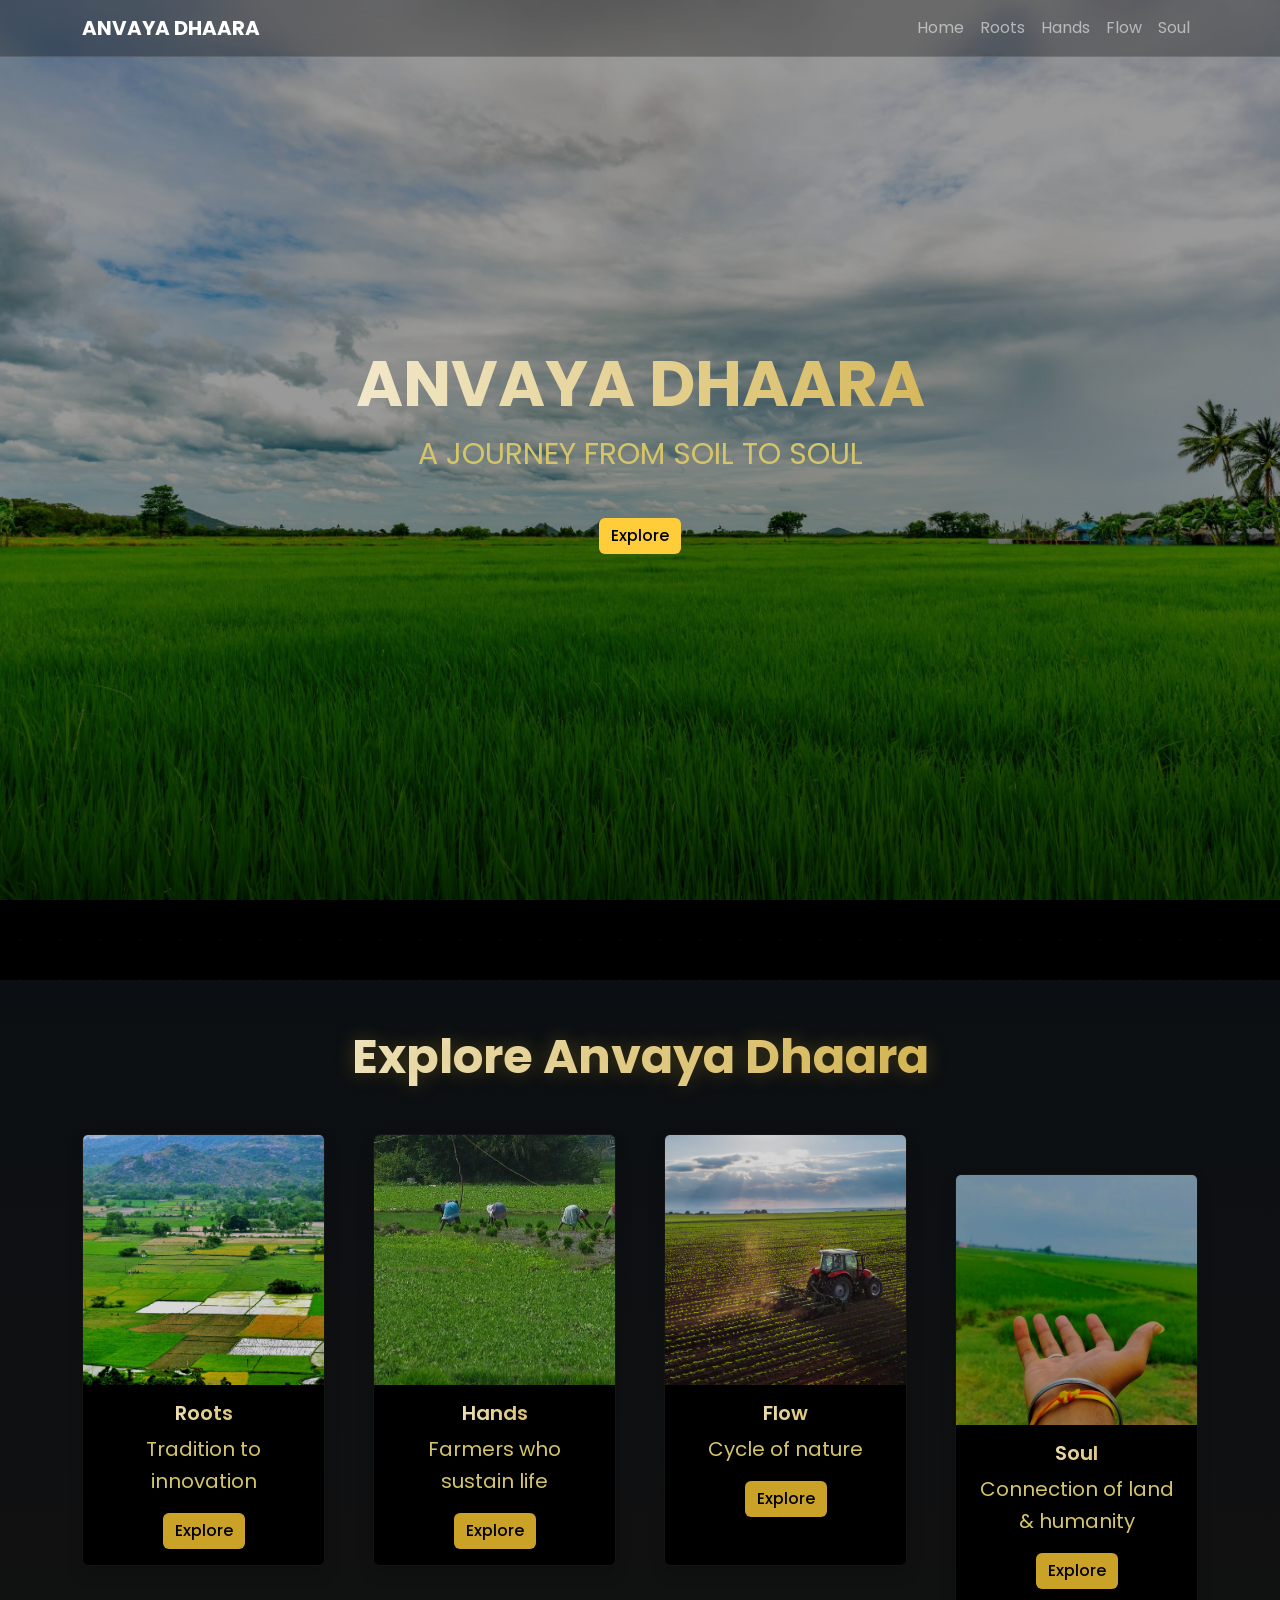
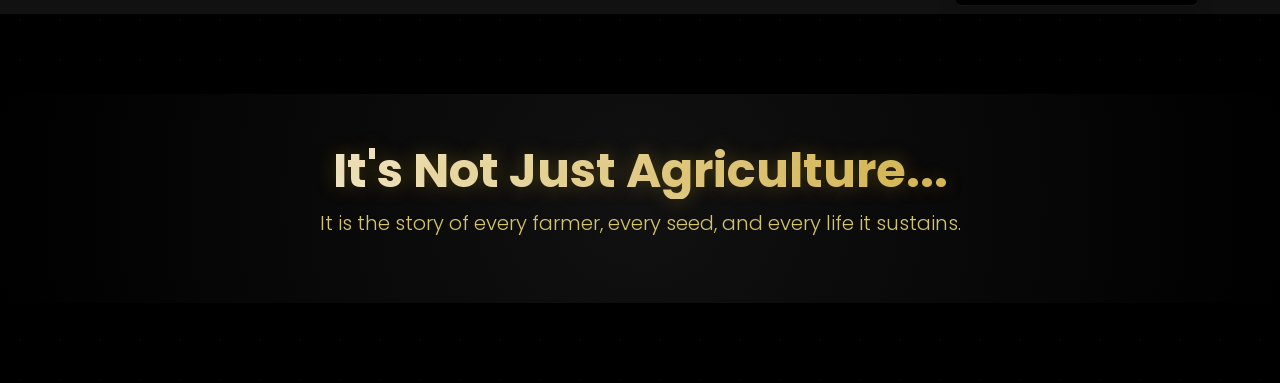
<file: index.html>
<!DOCTYPE html>
<html lang="en">
<head>
  <meta charset="UTF-8">
  <meta name="viewport" content="width=device-width, initial-scale=1.0">
  <title>ANVAYA DHAARA</title>

  <!-- Bootstrap -->
  <link href="https://cdn.jsdelivr.net/npm/bootstrap@5.3.0/dist/css/bootstrap.min.css" rel="stylesheet">

  <!-- Google Font -->
  <link href="https://fonts.googleapis.com/css2?family=Poppins:wght@300;600&display=swap" rel="stylesheet">

  <!-- CSS -->
  <link rel="stylesheet" href="style.css">
</head>

<body>

<!-- Progress Bar -->
<div id="progress-bar"></div>

<!-- NAVBAR -->
<nav class="navbar navbar-expand-lg navbar-dark fixed-top">
  <div class="container">
    <a class="navbar-brand fw-bold" href="#">ANVAYA DHAARA</a>

    <button class="navbar-toggler" data-bs-toggle="collapse" data-bs-target="#navMenu">
      <span class="navbar-toggler-icon"></span>
    </button>

    <div class="collapse navbar-collapse" id="navMenu">
      <ul class="navbar-nav ms-auto">
       <li class="nav-item"><a class="nav-link" href="index.html">Home</a></li>
       <li class="nav-item"><a class="nav-link" href="roots.html">Roots</a></li>
       <li class="nav-item"><a class="nav-link" href="hands.html">Hands</a></li>
       <li class="nav-item"><a class="nav-link" href="flow.html">Flow</a></li>
       <li class="nav-item"><a class="nav-link" href="soul.html">Soul</a></li>
      </ul>
    </div>
  </div>
</nav>

<!-- HERO -->
<section id="hero" class="hero d-flex align-items-center text-center">
  <div class="container">
    <h1 class="scroll-reveal display-3 fw-bold main-title">
      ANVAYA DHAARA
    </h1>

    <p class="scroll-reveal hero-subtitle">
      A JOURNEY FROM SOIL TO SOUL
    </p>

    <a href="about.html" class="btn btn-warning hero-btn mt-4 scroll-reveal">
      Explore
    </a>
  </div>
</section>

<!-- CARDS SECTION -->
<section class="py-5 bg-dark text-white">
  <div class="container text-center">
    <h2 class="mb-5 display-5 fw-bold">Explore Anvaya Dhaara</h2>

    <div class="row g-5">

      <div class="col-md-3">
        <div class="card bg-black text-white h-100 shadow">
          <img src="images/4.jpg" class="card-img-top">
          <div class="card-body">
            <h5>Roots</h5>
            <p>Tradition to innovation</p>
            <a href="roots.html" class="btn btn-warning">Explore</a>
          </div>
        </div>
      </div>

      <div class="col-md-3">
        <div class="card bg-black text-white h-100 shadow">
          <img src="images/hh1.jpg" class="card-img-top">
          <div class="card-body">
            <h5>Hands</h5>
            <p>Farmers who sustain life</p>
            <a href="hands.html" class="btn btn-warning">Explore</a>
          </div>
        </div>
      </div>

      <div class="col-md-3">
        <div class="card bg-black text-white h-100 shadow">
          <img src="images/flow.jpg" class="card-img-top">
          <div class="card-body">
            <h5>Flow</h5>
            <p>Cycle of nature</p>
            <a href="flow.html" class="btn btn-warning">Explore</a>
          </div>
        </div>
      </div>

      <div class="col-md-3">
        <div class="card bg-black text-white h-100 shadow">
          <img src="images/soul.jpg" class="card-img-top">
          <div class="card-body">
            <h5>Soul</h5>
            <p>Connection of land & humanity</p>
            <a href="soul.html" class="btn btn-warning">Explore</a>
          </div>
        </div>
      </div>

    </div>
  </div>
</section>

<!-- STORY SECTION -->
<section class="story-section text-center text-white py-5">
  <div class="container">
    <h2 class="display-5 fw-bold">It's Not Just Agriculture...</h2>
    <p class="lead">
      It is the story of every farmer, every seed,
      and every life it sustains.
    </p>
  </div>
</section>



<!-- JS -->
<script src="script.js"></script>
<script src="https://cdn.jsdelivr.net/npm/bootstrap@5.3.0/dist/js/bootstrap.bundle.min.js"></script>

</body>
</html>
</file>
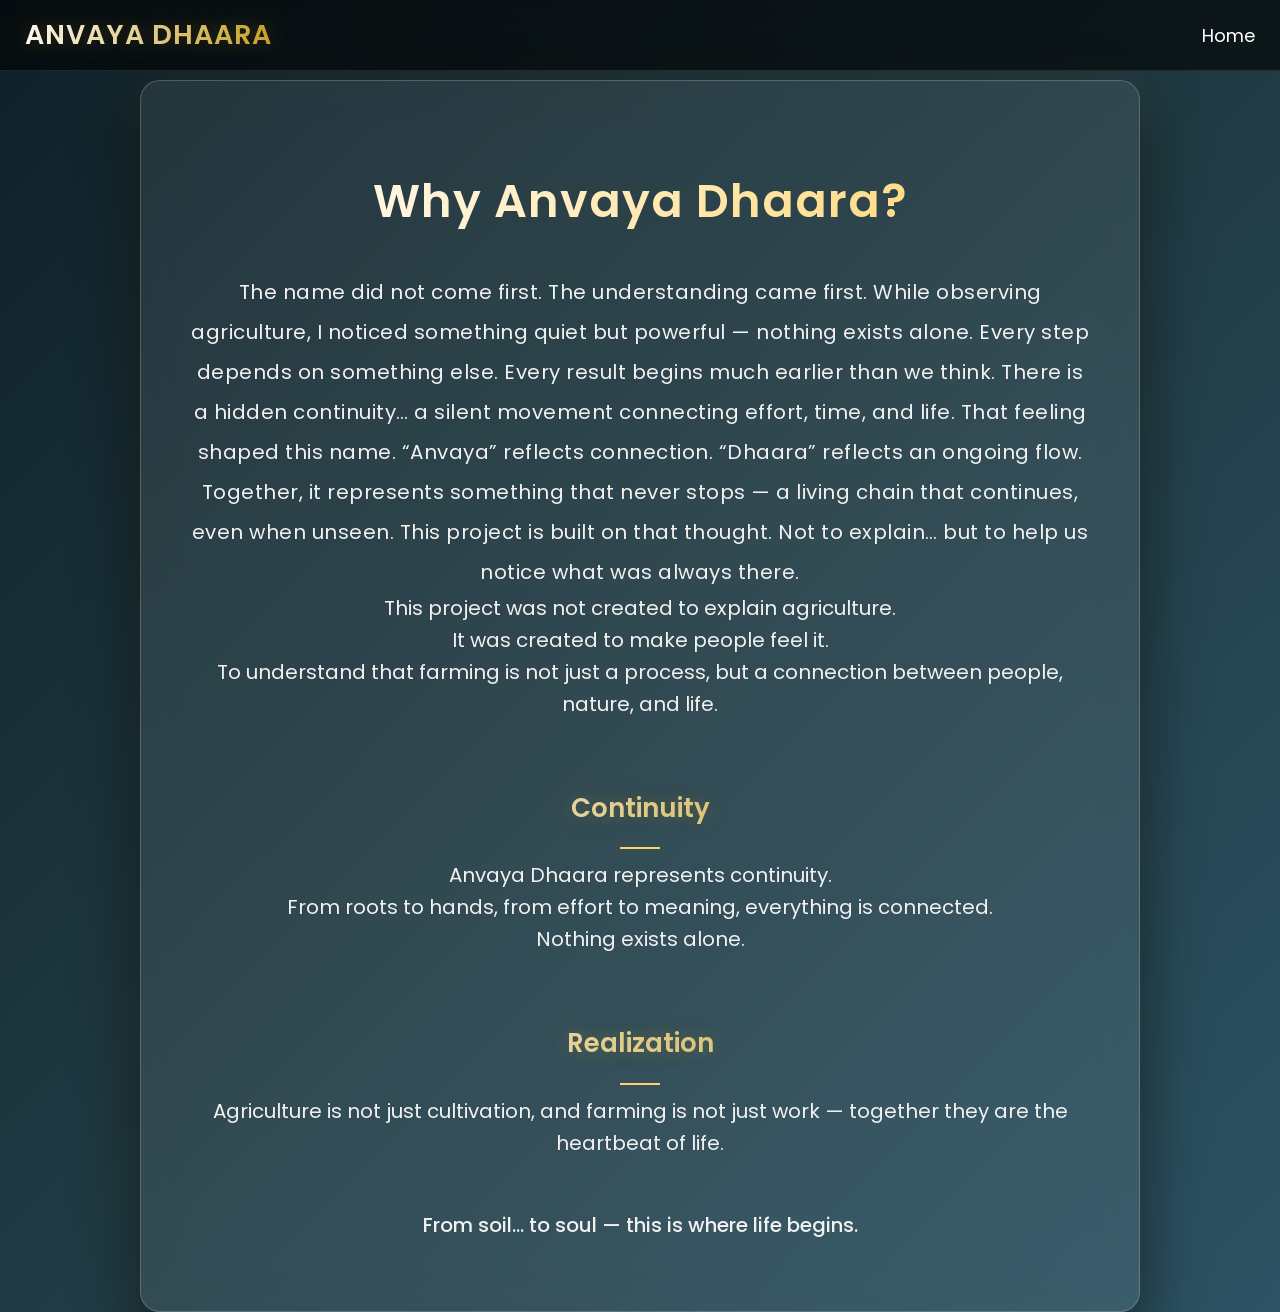
<file: about.html>
<!DOCTYPE html>
<html lang="en">
<head>
  <meta charset="UTF-8">
  <title>About - ANVAYA DHAARA</title>

  <link href="https://fonts.googleapis.com/css2?family=Poppins:wght@300;600&display=swap" rel="stylesheet">
  <link rel="stylesheet" href="style.css">
</head>

<body class="about-page">

<!-- NAVBAR -->
<nav class="navbar about-nav">
  <div class="nav-container">
    <h2 class="logo">ANVAYA DHAARA</h2>
    <ul class="nav-links">
      <li><a href="index.html">Home</a></li>
    </ul>
  </div>
</nav>
<!-- MAIN CONTAINER -->
<div class="about-container">

  <h1>Why Anvaya Dhaara?</h1>
<p class="about-main-text">
The name did not come first.  
The understanding came first.

While observing agriculture, I noticed something quiet but powerful —  
nothing exists alone.

Every step depends on something else.  
Every result begins much earlier than we think.

There is a hidden continuity…  
a silent movement connecting effort, time, and life.

That feeling shaped this name.

“Anvaya” reflects connection.  
“Dhaara” reflects an ongoing flow.

Together, it represents something that never stops —  
a living chain that continues, even when unseen.

This project is built on that thought.

Not to explain…  
but to help us notice what was always there.
</p>
  <p>
    This project was not created to explain agriculture.
  </p>

  <p>
    It was created to make people feel it.
  </p>

  <p>
    To understand that farming is not just a process,
    but a connection between people, nature, and life.
  </p>

  <h2>Continuity</h2>

  <p>
    Anvaya Dhaara represents continuity.
  </p>

  <p>
    From roots to hands, from effort to meaning,
    everything is connected.
  </p>

  <p>
    Nothing exists alone.
  </p>

  <h2>Realization</h2>

  <p>
    Agriculture is not just cultivation,
    and farming is not just work —
    together they are the heartbeat of life.
  </p>

  <p class="final-line">
   From soil… to soul — this is where life begins.
  </p>

</div>

</body>
</html>
</file>
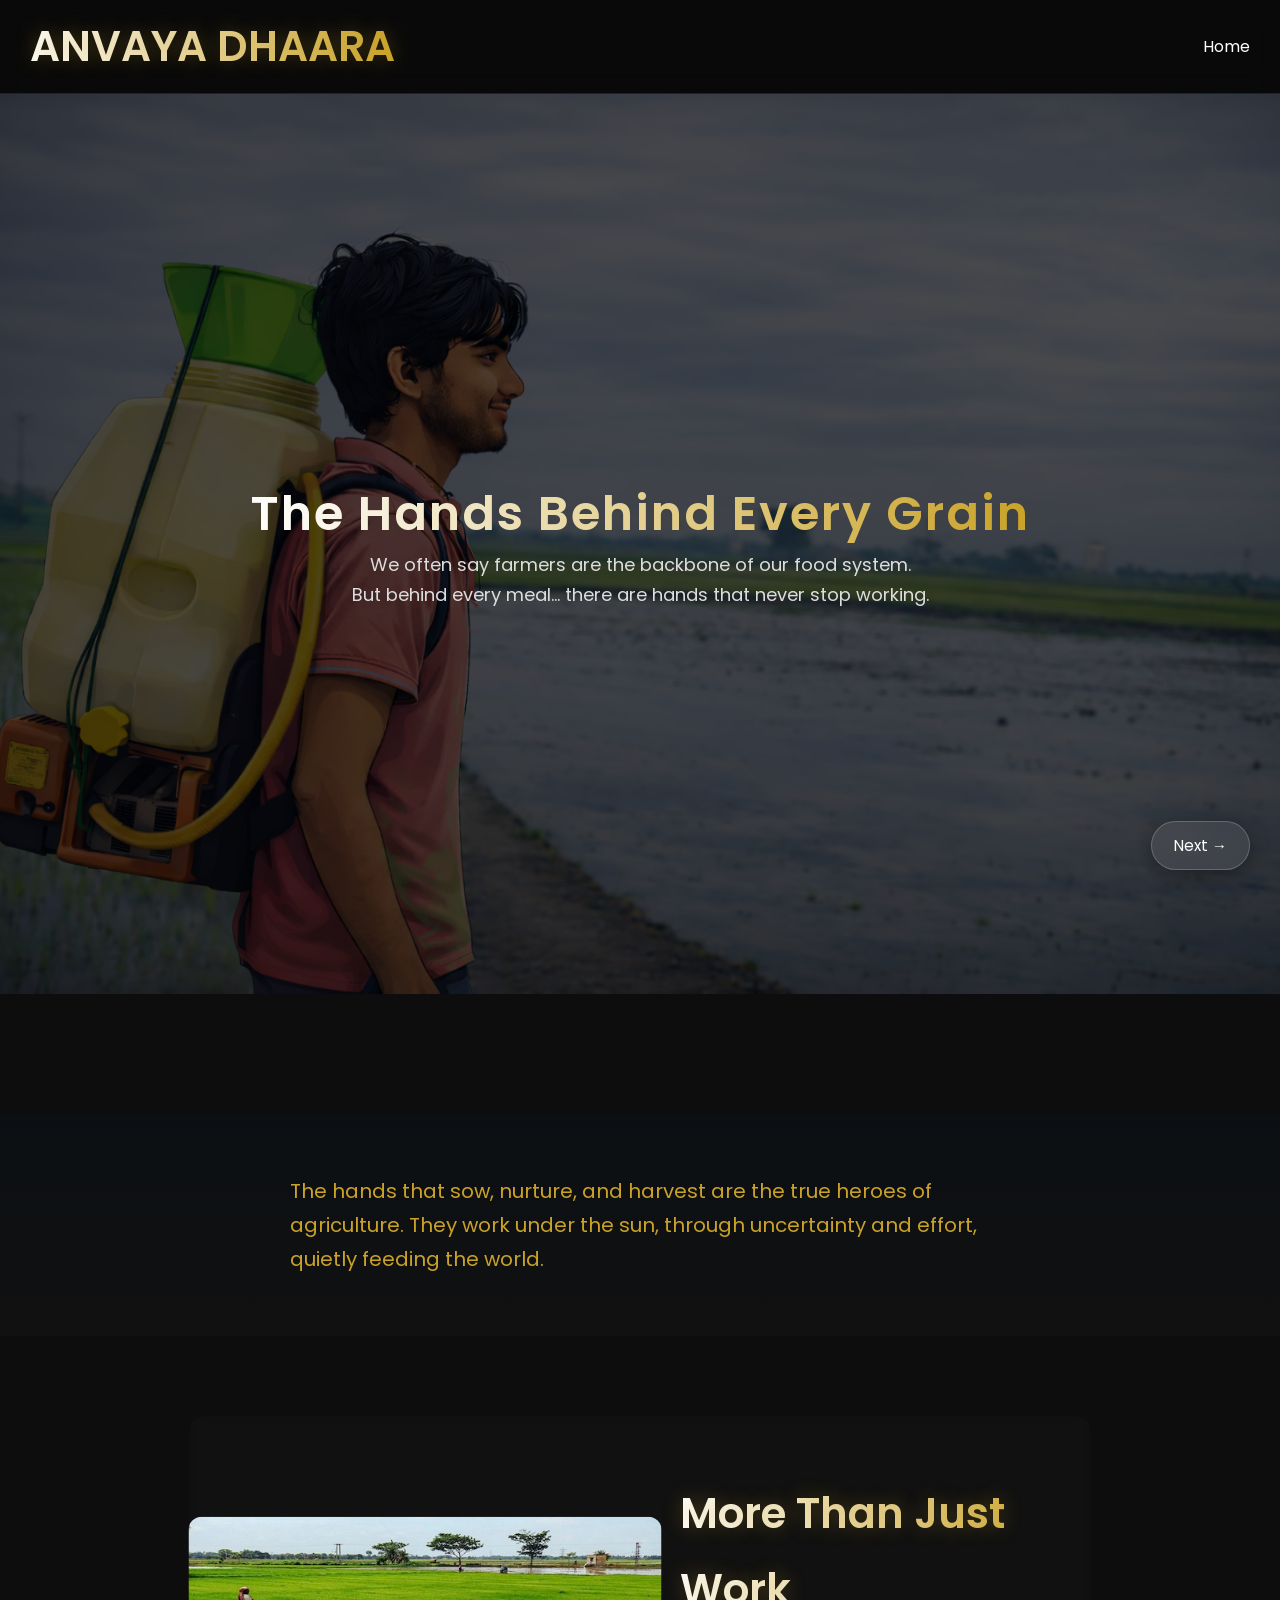
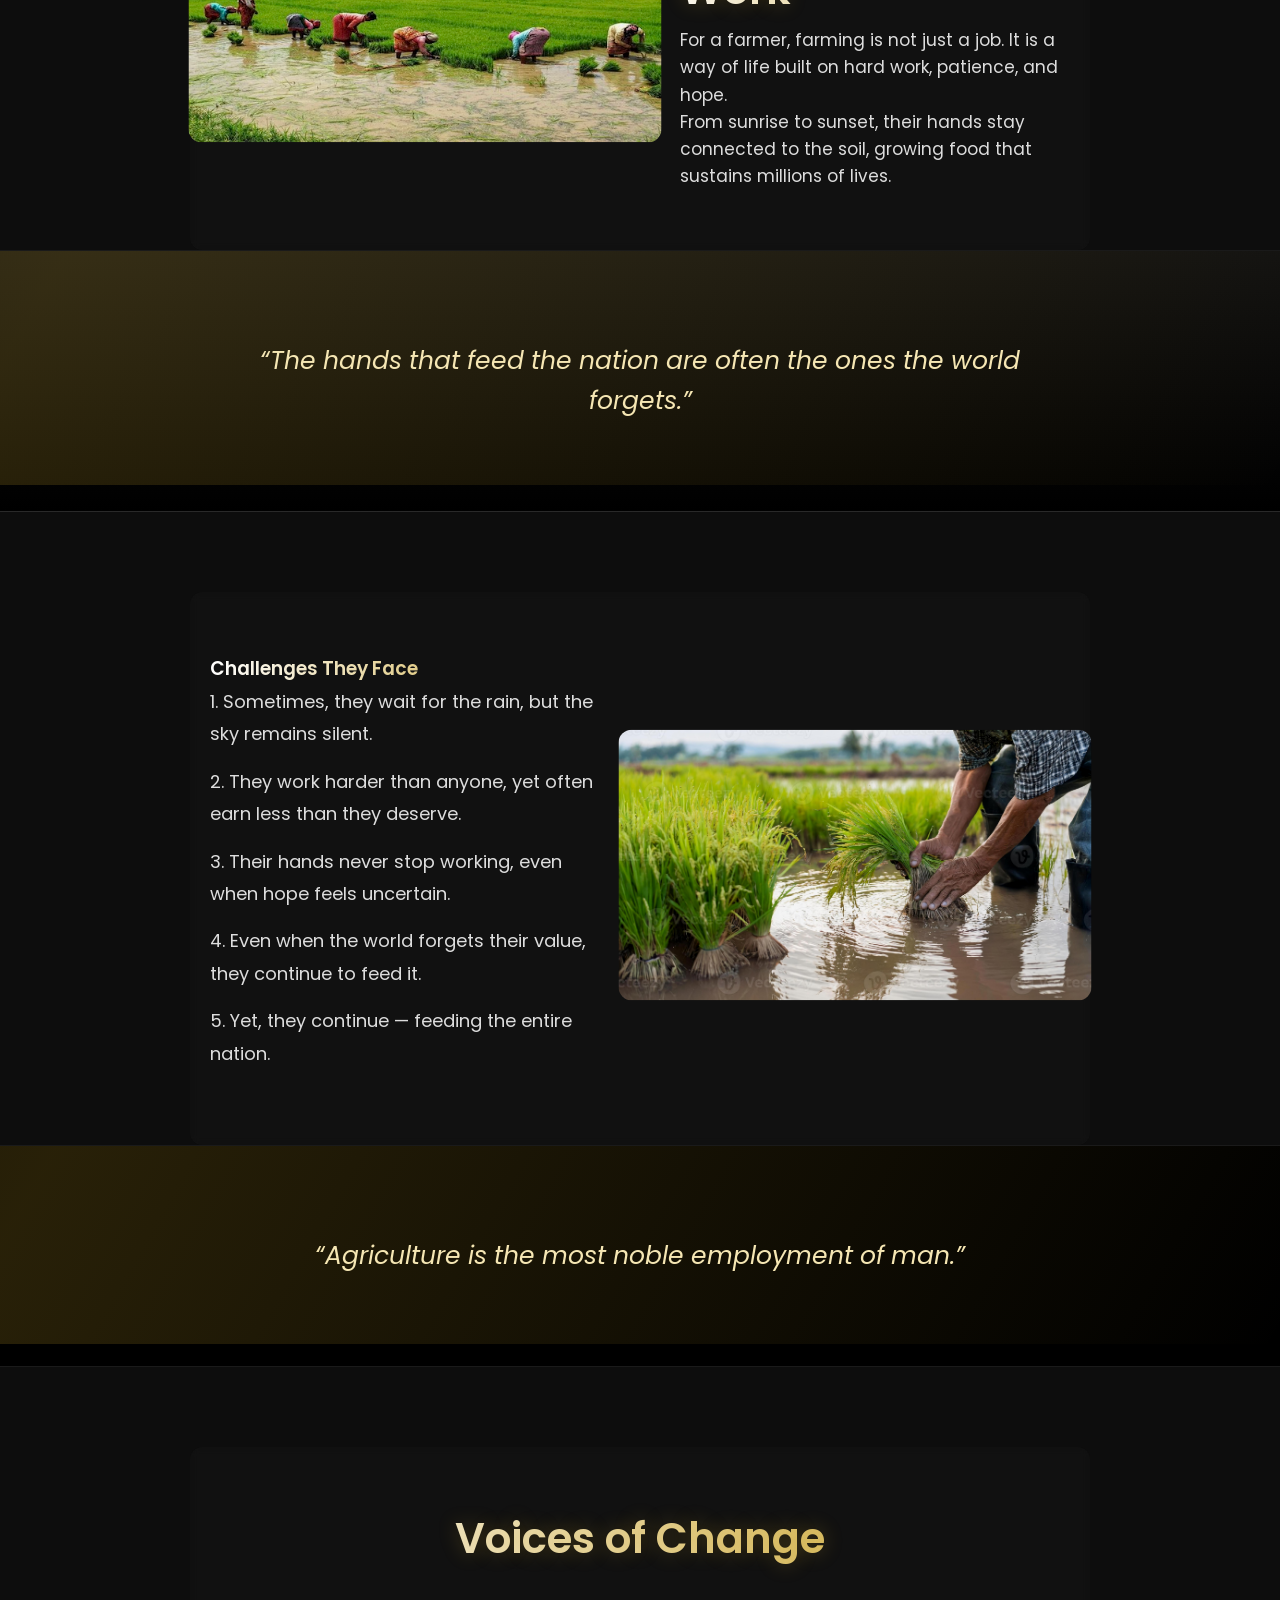
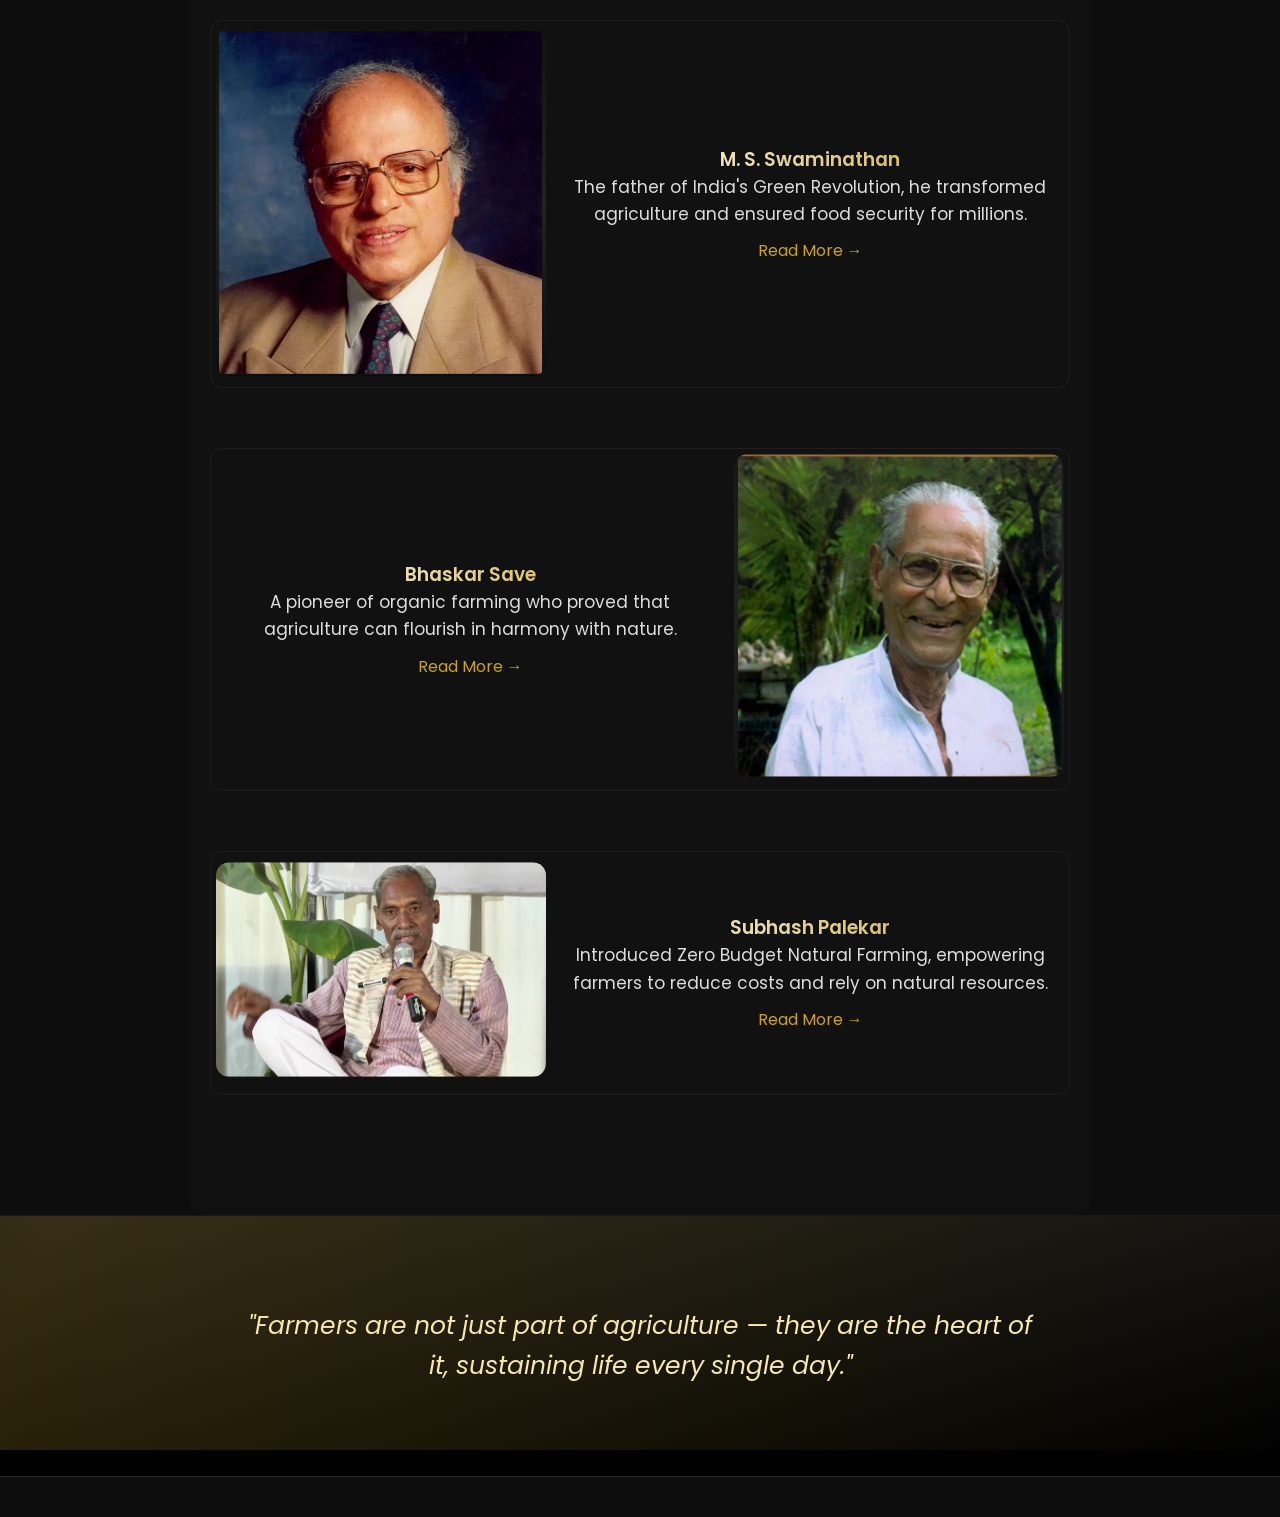
<file: hands.html>
<!DOCTYPE html>
<html lang="en">
<head>
  <meta charset="UTF-8">
  <meta name="viewport" content="width=device-width, initial-scale=1.0">
  <title>The Hands - ANVAYA DHAARA</title>

  <link href="https://fonts.googleapis.com/css2?family=Poppins:wght@300;600&display=swap" rel="stylesheet">
  <link rel="stylesheet" href="style.css">
</head>

<body class="hands-page">

<!-- NAVBAR --> 
<nav class="navbar">
  <div class="nav-container">
    <h2 class="logo">ANVAYA DHAARA</h2>
    <ul class="nav-links">
      <li><a href="index.html">Home</a></li>
    </ul>
  </div>
</nav>

<!-- HERO -->
<section class="hands-header text-center text-white">
  <div class="container">
    <h1 class="display-4 scroll-reveal">The Hands Behind Every Grain</h1>

    <p class="hands-line scroll-reveal">
      We often say farmers are the backbone of our food system.
    </p>

    <p class="scroll-reveal">
      But behind every meal…
      there are hands that never stop working.
    </p>
  </div>
</section>

<!-- INTRO -->
<section class="container text-center py-5 reveal">

  <p class="hands-line scroll-reveal">
     The hands that sow, nurture, and harvest are the true heroes of agriculture.
    They work under the sun,
    through uncertainty and effort,
    quietly feeding the world.
  </p>

</section> 
<!-- BLOCK -->
<section class="hands-block alt-layout reveal">
  <div class="hands-row ">
    
    <div class="hands-image">
      <img src="images/n.jpg">
    </div>

    <div class="hands-text">
      <h2 class="scroll-reveal">More Than Just Work</h2>

      <p class="scroll-reveal">
        For a farmer, farming is not just a job.  
        It is a way of life built on hard work, patience, and hope.
      </p>

      <p class="scroll-reveal">
        From sunrise to sunset, their hands stay connected to the soil,  
        growing food that sustains millions of lives.
      </p>
    </div>

  </div>
</section>
<!-- QUOTE 1 -->
<section class="hands-quote reveal">
  <p class="quote-text scroll-reveal">
    “The hands that feed the nation are often the ones the world forgets.”
  </p>
</section>

<!-- CHALLENGES --> 
<section class="hands-block alt-layout reveal">
  <div class="hands-row reverse">

    <div class="hands-image">
      <img src="images/nm.jpg">
    </div>

    <div class="hands-text">
      <h3>Challenges They Face</h3>

    

  <div class="hands-lines scroll-reveal">
    <p class="scroll-reveal">1. Sometimes, they wait for the rain, but the sky remains silent.</p>
    <p class="scroll-reveal">2. They work harder than anyone, yet often earn less than they deserve.</p>
    <p class="scroll-reveal">3. Their hands never stop working, even when hope feels uncertain.</p>
    <p class="scroll-reveal">4. Even when the world forgets their value, they continue to feed it.</p>
    <p class="scroll-reveal">5. Yet, they continue — feeding the entire nation.</p>
  </div>
   </div>

  </div>

</section>

<!-- QUOTE -->


<section class="hands-quote reveal dark">
  <p class="quote-text scroll-reveal">
    “Agriculture is the most noble employment of man.”
  </p>
</section>




<!-- STORIES SECTION -->
<section class="hands-block reveal">

  <h2 class="section-title scroll-reveal">Voices of Change</h2>

  <!-- STORY 1 -->
  <div class="story-row">
    <div class="story-img">
      <img src="images/swami.jpg">
    </div>
    <div class="story-text">
      <h3>M. S. Swaminathan</h3>
      <p>
        The father of India's Green Revolution, he transformed agriculture
        and ensured food security for millions.
      </p>
      <a href="https://en.wikipedia.org/wiki/M._S._Swaminathan" target="_blank">
        Read More →
      </a>
    </div>
  </div>

  <!-- STORY 2 -->
  <div class="story-row reverse">
    <div class="story-img">
      <img src="images/bhaskar.jpg">
    </div>
    <div class="story-text">
      <h3>Bhaskar Save</h3>
      <p>
        A pioneer of organic farming who proved that agriculture
        can flourish in harmony with nature.
      </p>
      <a href="https://en.wikipedia.org/wiki/Bhaskar_Save" target="_blank">
        Read More →
      </a>
    </div>
  </div>

  <!-- STORY 3 -->
  <div class="story-row">
    <div class="story-img">
      <img src="images/subash.jpg">
    </div>
    <div class="story-text">
      <h3>Subhash Palekar</h3>
      <p>
        Introduced Zero Budget Natural Farming, empowering farmers
        to reduce costs and rely on natural resources.
      </p>
      <a href="https://en.wikipedia.org/wiki/Subhash_Palekar" target="_blank">
        Read More →
      </a>
    </div>
  </div>

</section>

<!-- END -->
<!-- FINAL QUOTE -->
<section class="hands-quote reveal">
  <p class="quote-text scroll-reveal">
    "Farmers are not just part of agriculture — they are the heart of it, sustaining life every single day."
  </p>
</section>

<script src="script.js"></script>
<a href="flow.html" class="next-fixed">Next →</a>
</body>
</html>
</file>
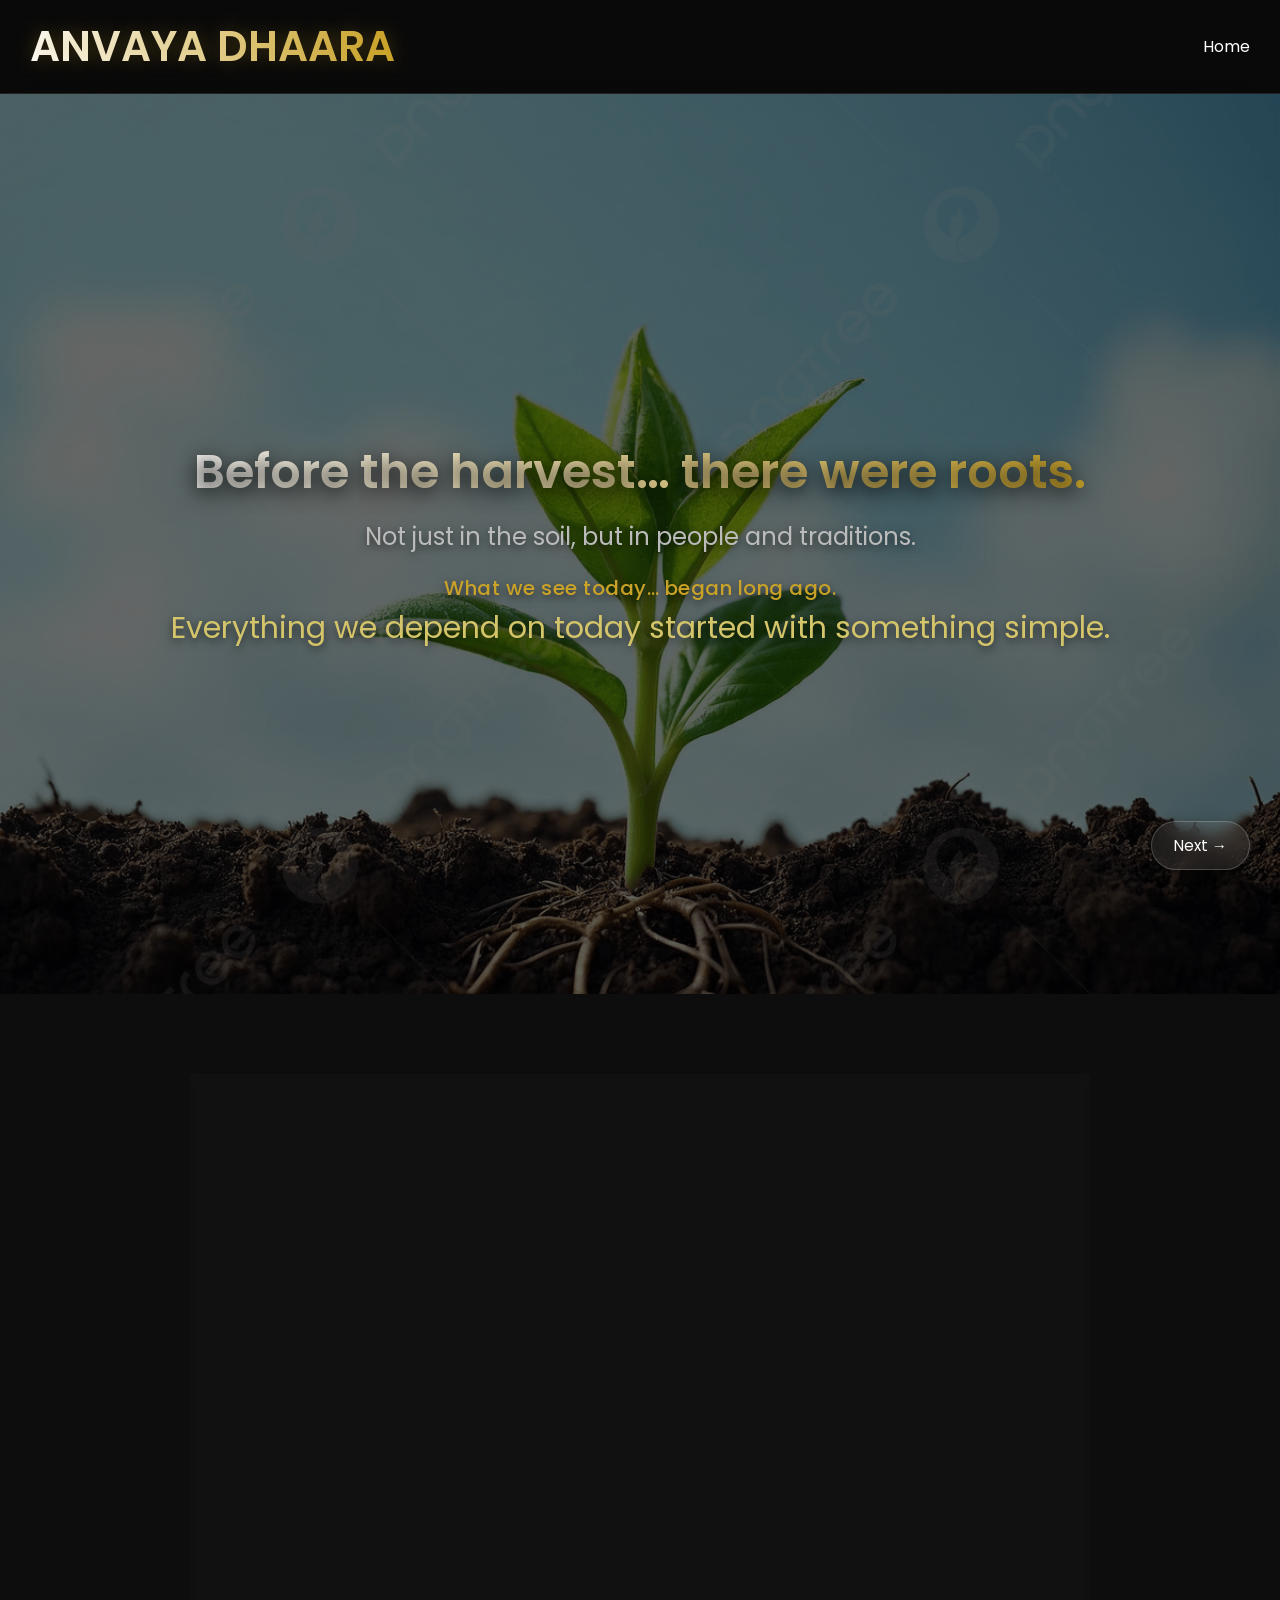
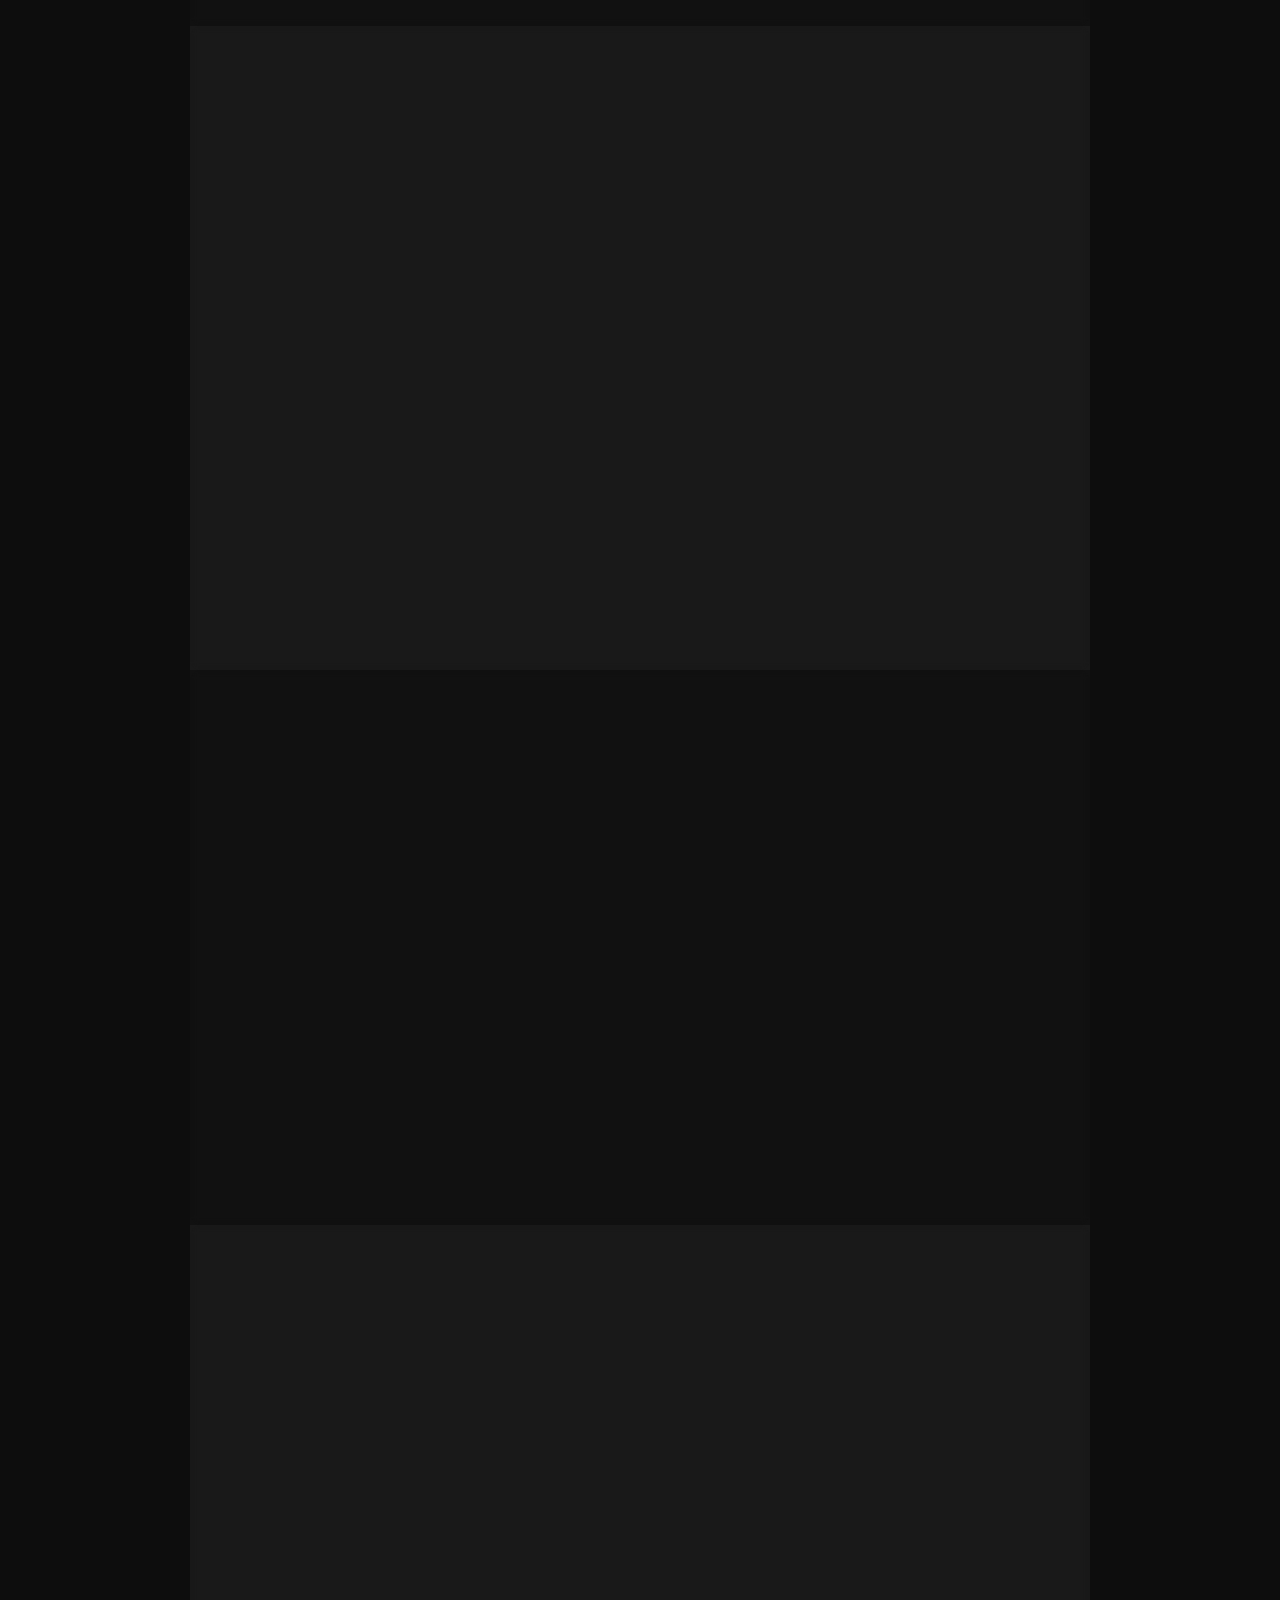
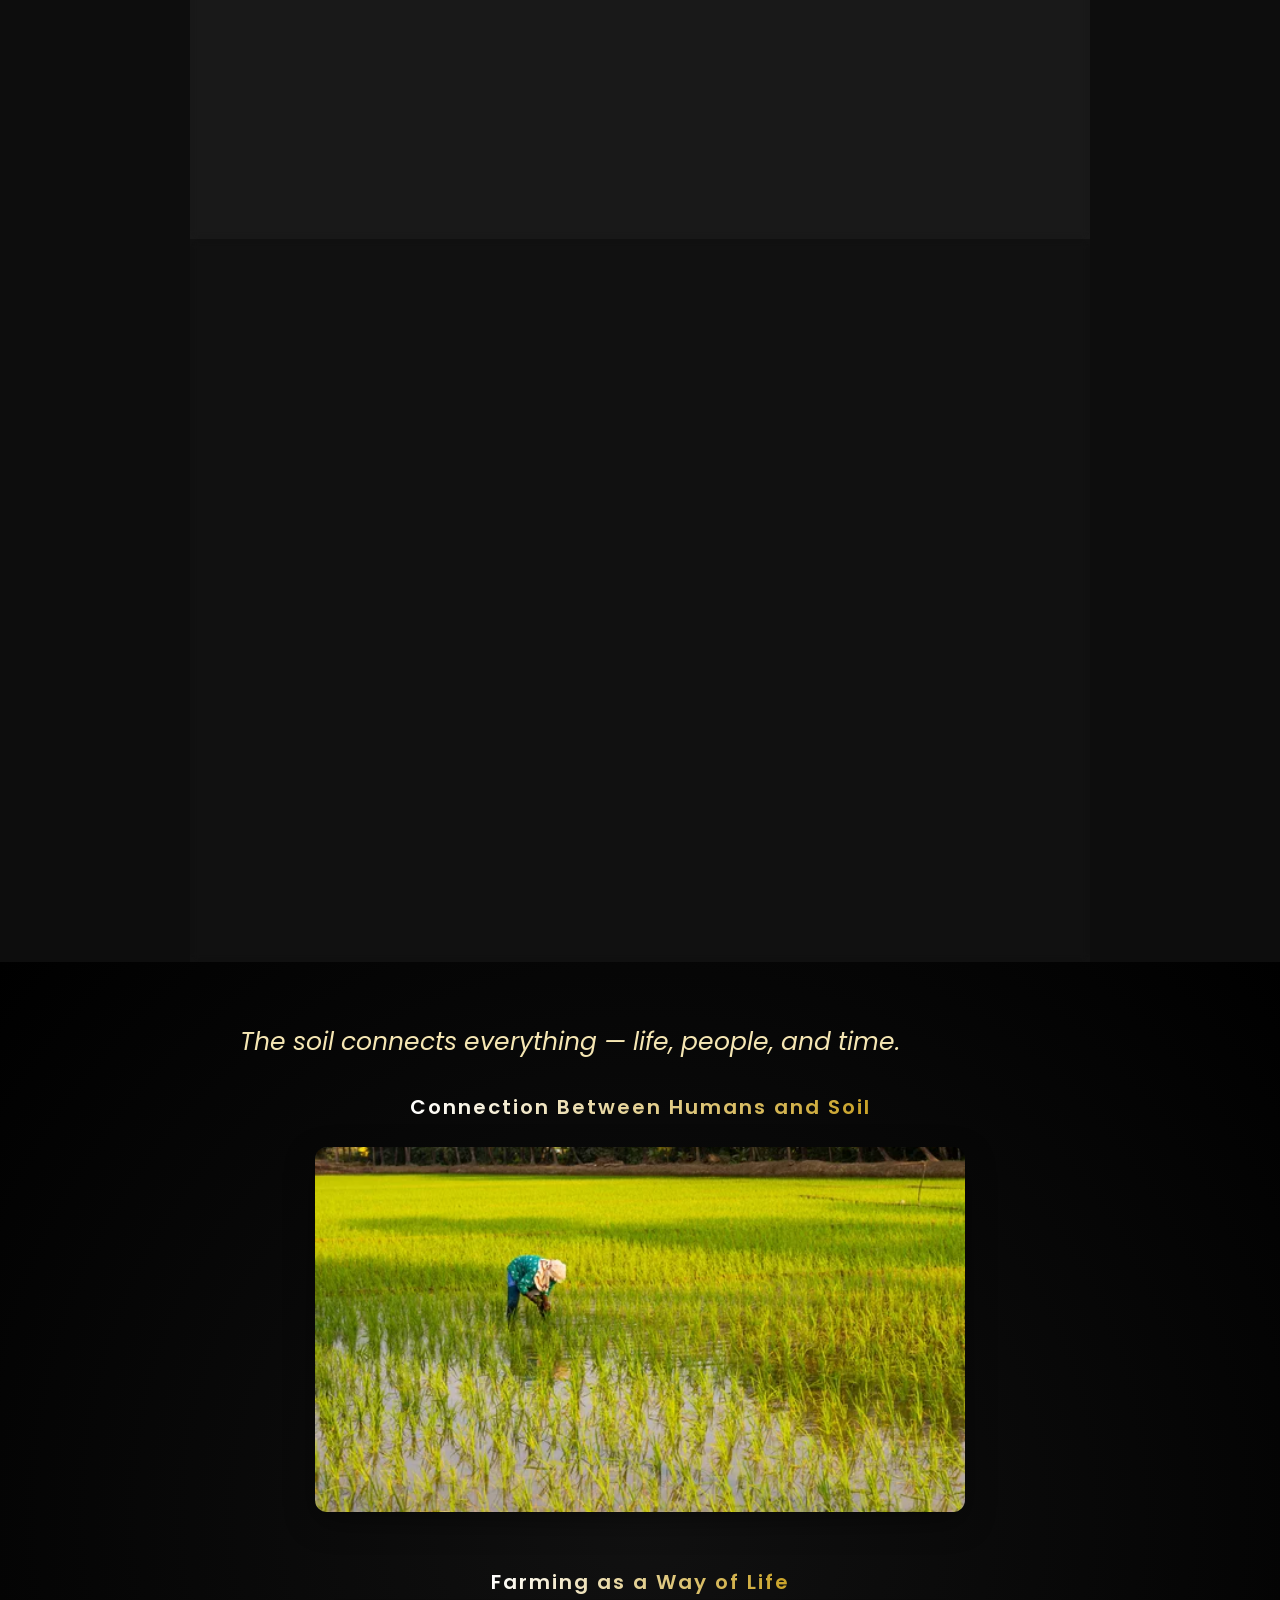
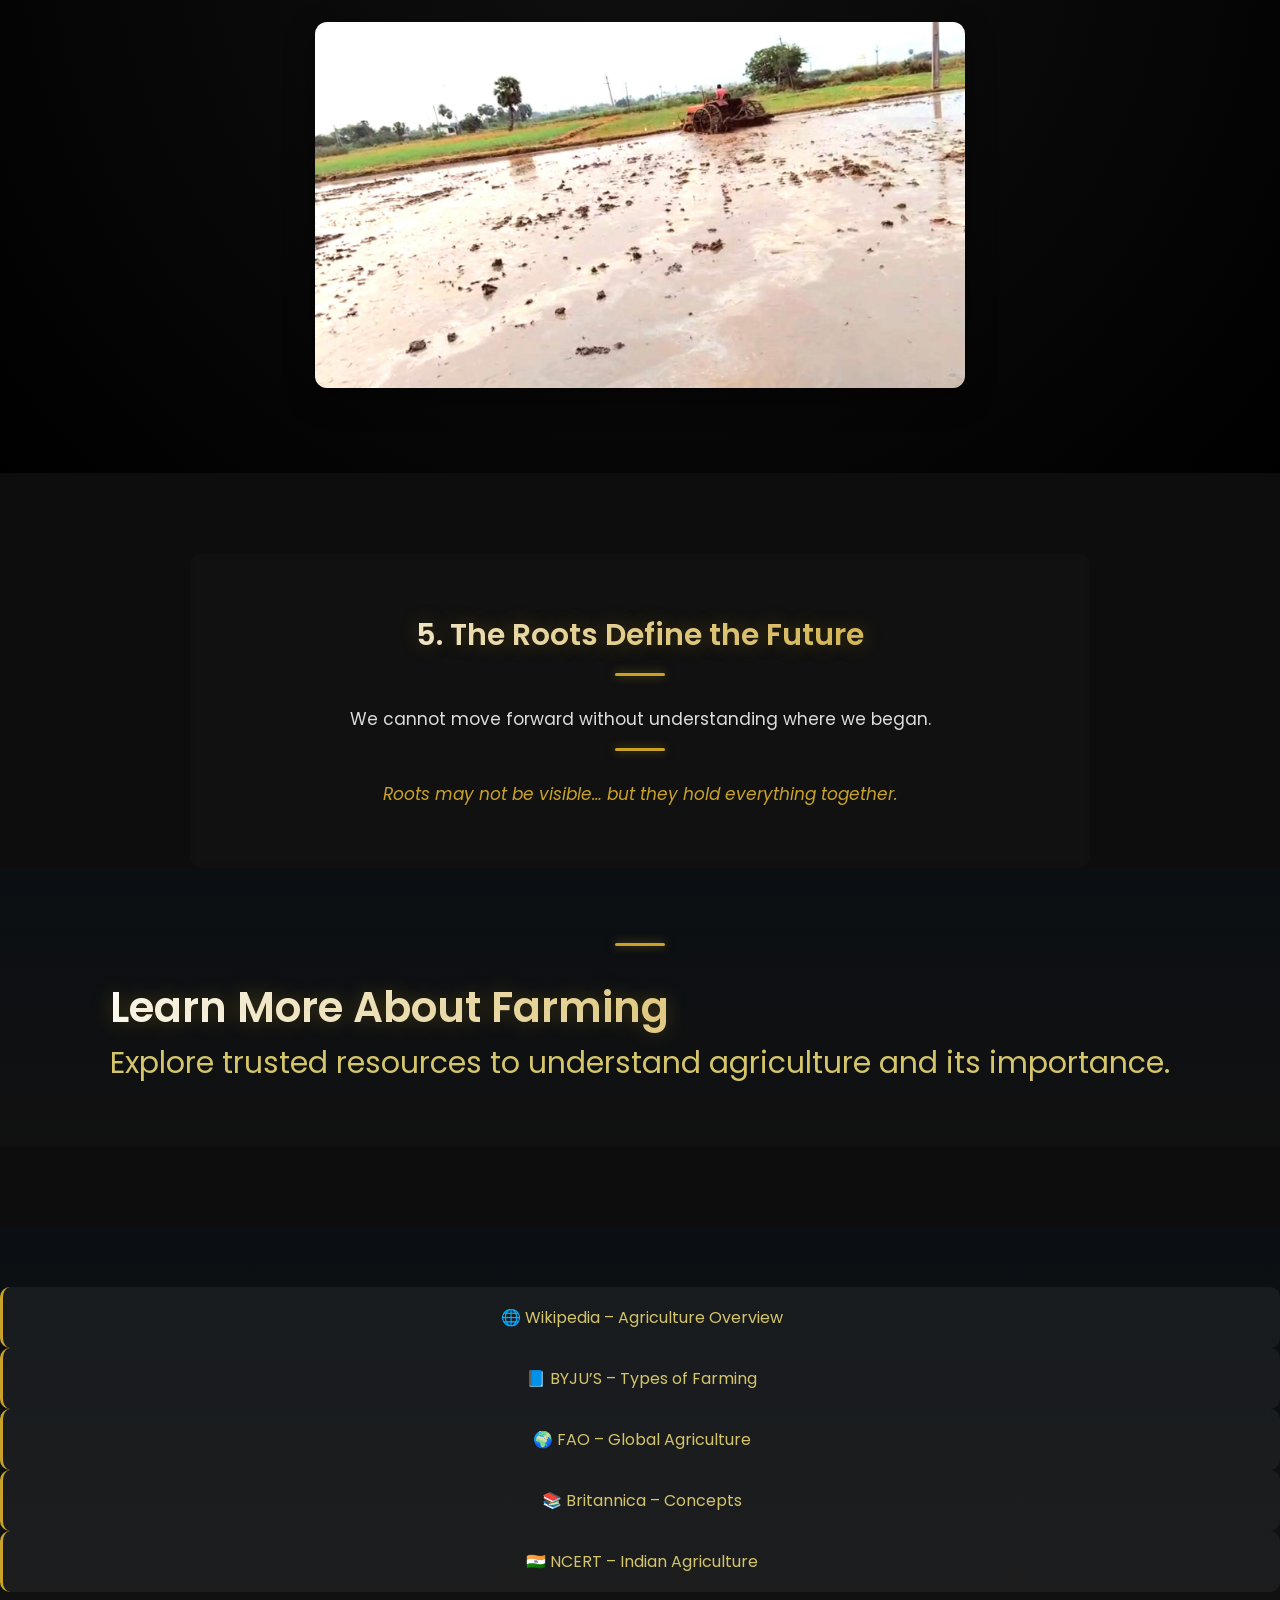
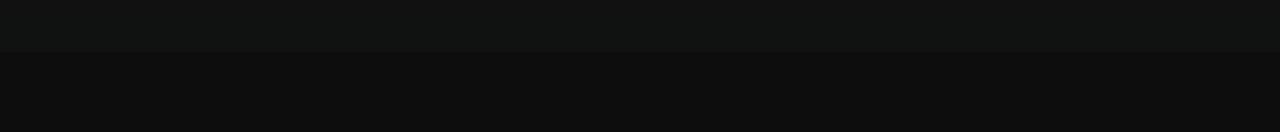
<file: roots.html>
<!DOCTYPE html>
<html lang="en">
<head>
  <meta charset="UTF-8">
  <meta name="viewport" content="width=device-width, initial-scale=1.0">
  <title>The Roots - ANVAYA DHAARA</title>

  <link href="https://fonts.googleapis.com/css2?family=Poppins:wght@300;600&display=swap" rel="stylesheet">
  <link rel="stylesheet" href="style.css">
</head>

<body class="roots-page">

<nav class="navbar">
  <div class="nav-container">

    <h2 class="logo">ANVAYA DHAARA</h2>

    <ul class="nav-links">
      <li><a href="index.html">Home</a></li>
    </ul>

  </div>
</nav>

<!-- HEADER -->
<section class="roots-header text-center text-white">
  <div class="container">
   <h1 class="display-4">Before the harvest… there were roots.</h1>

<p class="hero-sub">
Not just in the soil,
but in people and traditions.
</p>

<p class="hero-line">
What we see today…
began long ago.
</p>

<p class="scroll-reveal">
Everything we depend on today
started with something simple.
</p>
  
</section>

<!-- INTRO -->
<section class="roots-block">
  <p class="scroll-reveal">
Farming is not just growing crops.
</p>

<p class="scroll-reveal">
It is how life begins.
</p>

<p class="scroll-reveal">
Every grain starts with care, patience, and nature.
</p>

  <img src="images/9.jpg" class="scroll-reveal">
</section>

<!-- THE BEGINNING -->
<section class="roots-block">
  <h2 class="scroll-reveal">1. The Beginning</h2>
  <div class="section-line scroll-reveal"></div>

<p class="scroll-reveal">
Farming did not start with machines.
</p>

<p class="scroll-reveal">
It started with people
who learned from nature.
</p>

<p class="scroll-reveal">
They observed the seasons,
understood the soil,
and grew food with care.
</p>

  <img src="images/8.jpg" class="scroll-reveal">
</section>

<!-- GENERATIONS -->
<section class="roots-block">
  <h3 class="scroll-reveal">2. The Generations</h3>
  <div class="section-line scroll-reveal"></div>

<div class="image-row scroll-reveal">
  <img src="images/h.jpg">
  <img src="images/1.jpg">
</div>

<p class="scroll-reveal">
Farming was never just work.
</p>

<p class="scroll-reveal">
It was a way of living.
</p>

<p class="scroll-reveal">
Knowledge was not written.
It was passed from one generation to another.
</p>
</section>

<!-- CHANGE -->
<section class="roots-block">
  <h3 class="scroll-reveal">3. Change Over Time</h3>
  <div class="section-line scroll-reveal"></div>

<p class="scroll-reveal">
Things have changed.
</p>

<p class="scroll-reveal">
Tools became machines.
Work became faster.
</p>

<p class="scroll-reveal">
But the roots remain the same.
</p>

  <h4 class="image-label">Growth Begins from Soil</h4>

<div class="image-row scroll-reveal">
  <img src="images/hh.jpg">
  <img src="images/7.jpg">
</div>
</section>

<!-- CONNECTION -->
<section class="roots-block">
  <h2 class="scroll-reveal">4. The Connection</h2>
  <div class="section-line scroll-reveal"></div>

  <h4 class="image-label scroll-reveal">Human Effort Behind Every Harvest</h4>
  <div class="section-line scroll-reveal"></div>

<p class="scroll-reveal">
The land is not just soil.
</p>

<p class="scroll-reveal">
It is life.
</p>

<p class="scroll-reveal">
Farmers don’t control it.
They work with it.
</p>

  <img src="images/h4.jpg" class="scroll-reveal">
</section>

<!-- STORY -->
<section class="roots-story text-center text-white py-5">
  <div class="container">

<p class="quote-text scroll-reveal">
The soil connects everything —
life, people, and time.
</p>

</div>

<div class="center-image-wrapper">

  <h4 class="image-label scroll-reveal text-center">
    Connection Between Humans and Soil
  </h4>

  <img src="images/11.jpg" class="scroll-reveal center-img">

  <div class="my-5"></div>

  <h4 class="image-label scroll-reveal text-center">
    Farming as a Way of Life
  </h4>

  <img src="images/roots...jpg" class="scroll-reveal center-img">
</div>
</section>

<!-- FINAL -->
<section class="roots-block">
  <h2 class="scroll-reveal">5. The Roots Define the Future</h2>
  <div class="section-line scroll-reveal"></div>

<p class="scroll-reveal">
We cannot move forward
without understanding where we began.
</p>

<div class="section-line scroll-reveal"></div>

<p class="scroll-reveal" style="font-style: italic; color: #C9A227;">
Roots may not be visible…
but they hold everything together.
</p>
</section>
<section class="learn-section py-5 text-white">
  <div class="container text-center">
<div class="section-line scroll-reveal"></div>
    <h2 class="scroll-reveal">Learn More About Farming</h2>
    

    <p class="scroll-reveal mb-5">
      Explore trusted resources to understand agriculture and its importance.
    </p>

</section>
<section>
    <div class="row g-4">

      <div class="col-md-4">
        <a href="https://en.wikipedia.org/wiki/Agriculture" target="_blank" class="resource-card">
          🌐 Wikipedia – Agriculture Overview
        </a>
      </div>

      <div class="col-md-4">
        <a href="https://byjus.com/biology/types-of-farming/" target="_blank" class="resource-card">
          📘 BYJU’S – Types of Farming
        </a>
      </div>

      <div class="col-md-4">
        <a href="https://www.fao.org/home/en" target="_blank" class="resource-card">
          🌍 FAO – Global Agriculture
        </a>
      </div>

      <div class="col-md-4">
        <a href="https://www.britannica.com/topic/agriculture" target="_blank" class="resource-card">
          📚 Britannica – Concepts
        </a>
      </div>

      <div class="col-md-4">
        <a href="https://ncert.nic.in" target="_blank" class="resource-card">
          🇮🇳 NCERT – Indian Agriculture
        </a>
      </div>

    </div>

  </div>
</section>

<script src="script.js"></script>
<a href="hands.html" class="next-fixed">Next →</a>
</body>
</html>
</file>
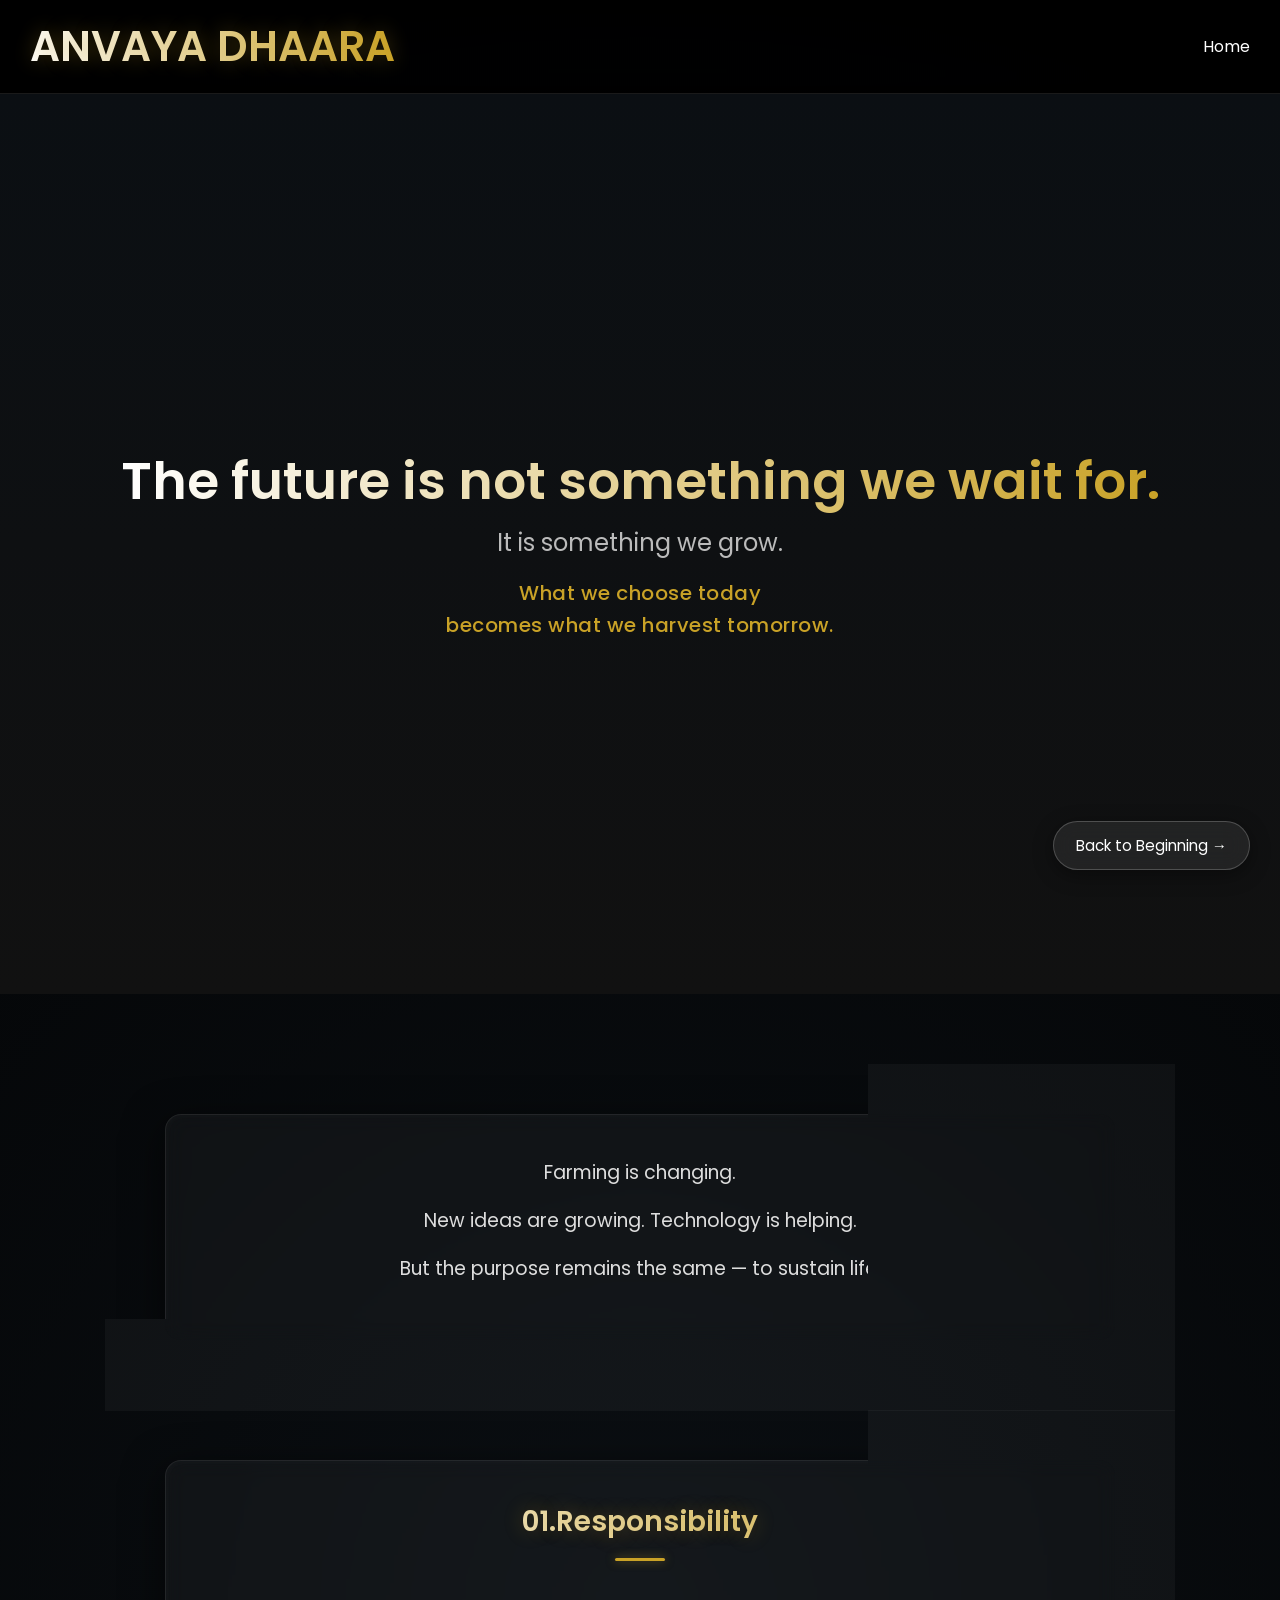
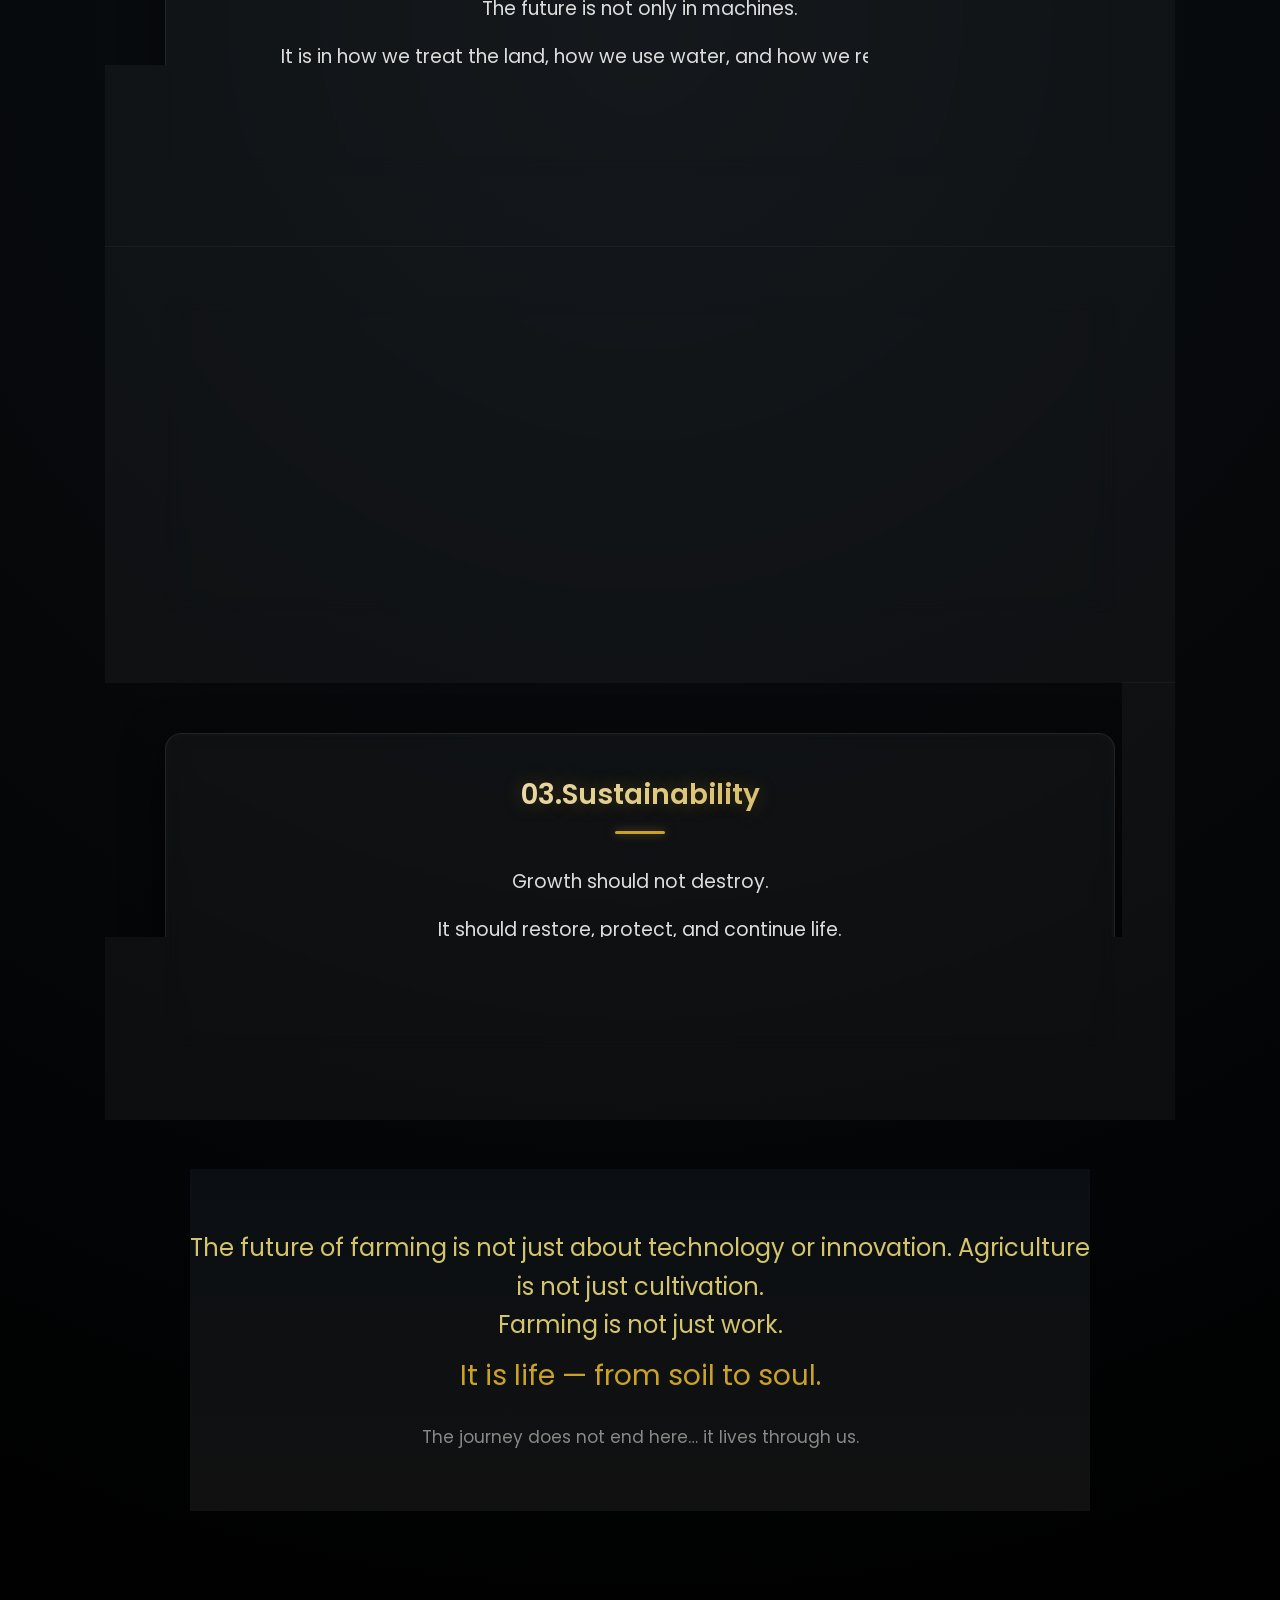
<file: soul.html>
<!DOCTYPE html>
<html lang="en">
<head>
  <meta charset="UTF-8">
  <title>The Future - ANVAYA DHAARA</title>

  <link href="https://fonts.googleapis.com/css2?family=Poppins:wght@300;500;600&display=swap" rel="stylesheet">
  <link rel="stylesheet" href="style.css">
</head>

<body class="future-page">

<!-- NAVBAR -->
<nav class="navbar">
  <div class="nav-container">
    <h2 class="logo">ANVAYA DHAARA</h2>
    <ul class="nav-links">
      <li><a href="index.html">Home</a></li>
    </ul>
  </div>
</nav>

<!-- HERO -->
<section class="future-header">
  <div class="container">

    <h1 class="display-4 scroll-reveal">The future is not something we wait for.</h1>

    <p class="hero-sub">
      It is something we grow.
    </p>

    <p class="hero-line">
      What we choose today<br>
      becomes what we harvest tomorrow.
    </p>

  </div>
</section>

<!-- INTRO -->
<section class="future-block">
  <p class="scroll-reveal">Farming is changing.</p>
  <p class="scroll-reveal">New ideas are growing. Technology is helping.</p>
  <p class="scroll-reveal">But the purpose remains the same — to sustain life.</p>
</section>

<!-- RESPONSIBILITY -->
<section class="future-block">

  <h2>01.Responsibility</h2>
  <div class="section-line"></div>

  <p class="scroll-reveal">The future is not only in machines.</p>
  <p class="scroll-reveal">It is in how we treat the land, how we use water, and how we respect nature.</p>
  <p class="scroll-reveal">Progress should not damage. It should protect.</p>

</section>

<!-- YOUTH -->
<section class="future-block">

  <h2>02.The Next Generation</h2>
  <div class="section-line"></div>

  <p class="scroll-reveal">The future belongs to those who care.</p>
  <p class="scroll-reveal">Young minds bring new thinking, new energy, and new possibilities.</p>
  <p class="scroll-reveal">The next chapter of farming is already being written.</p>

</section>

<!-- SUSTAINABILITY -->
<section class="future-block">

  <h2>03.Sustainability</h2>
  <div class="section-line"></div>

  <p class="scroll-reveal">Growth should not destroy.</p>
  <p class="scroll-reveal">It should restore, protect, and continue life.</p>
  <p class="scroll-reveal">The land we use today must exist tomorrow.</p>

</section>

<!-- FINAL MESSAGE -->
<section class="future-final">

  <p class="main-line  scroll-reveal">
     The future of farming is not just about technology or innovation.
    Agriculture is not just cultivation.<br>
    Farming is not just work.
  </p>

  <p class="main-line highlight scroll-reveal">
    It is life — from soil to soul.
  </p>

  <p class="closing-line">
  The journey does not end here…
  it lives through us.
</p>


</section>

<!-- NEXT BUTTON -->
<a href="index.html" class="next-fixed">Back to Beginning →</a>

<script src="script.js"></script>

</body>
</html>
</file>
<file: style.css>
/* ===================== BASE ===================== */
body {
  margin: 0.5;
  font-family: 'Poppins', sans-serif;
  background: #000;
  background-image: radial-gradient(rgba(255, 255, 255, 0.03) 1px, transparent 1px);
  background-size: 40px 40px;
}

* {
  margin: 0px;
  padding: 0;
  box-sizing: border-box;
}

html {
  scroll-behavior: smooth;
}

/* ===================== NAVBAR ===================== */
.navbar {
  background: rgba(0, 0, 0, 0.3);
  backdrop-filter: blur(12px);
  border-bottom: 1px solid rgba(255, 255, 255, 0.1);
}
/*====================== FIXED NEXT BUTTON ===================== */.next-fixed {
  position: fixed;
  bottom: 30px;
  right: 30px;

  padding: 12px 22px;
  font-size: 0.95rem;

  color: white;
  text-decoration: none;

  background: rgba(255,255,255,0.08);
  backdrop-filter: blur(10px);

  border: 1px solid rgba(255,255,255,0.2);
  border-radius: 30px;

  box-shadow: 0 5px 20px rgba(0,0,0,0.4);

  transition: 0.3s ease;

  z-index: 999;
}

.next-fixed:hover {
  background: rgba(76,175,80,0.25);
  border-color: #4CAF50;
  transform: translateY(-3px);
}

/* ===================== HERO ===================== */
.hero {
  background: url('images/hero.jpg') center/cover no-repeat;

  .hero img {
    filter: brightness(85%);
  }
  min-height: 100vh;
  color: white;
  position: relative;
}

.hero::before {
  content: "";
  position: absolute;
  width: 100%;
  height: 100%;
  background: linear-gradient(to bottom,
      rgba(0, 0, 0, 0.4),
      rgba(0, 0, 0, 0.4),
      rgba(0, 0, 0, 0.7));
}

.container {
  position: relative;
  z-index: 2;
}

/* ===================== HERO TEXT ===================== */
.h1 {
  font-size: 72px;
  letter-spacing: 3px;
  font-weight: 500;
  color: #e6d28c;

  text-shadow: 0 0 25px rgba(201, 162, 39, 0.4);
}

.p {
  font-size: 40px;
  letter-spacing: 2px;
  font-weight: 300;
  color: #d4c46a;
  text-shadow: 0 0 25px rgba(201, 162, 39, 0.4);
  margin-top: 12px;
}

.hero-btn-warning {
  font-size: medium;
  background: #C9A227;
  border: none;
  color: black;
  font-weight: 500;
  padding: 30px 30px;
}

.hero-btn-warning:hover:hover {
  background: #e6c65c;
  transform: scale(1.05);
}

/* ===================== GENERAL TEXT ===================== */
h1,
h2,
h3,
h4,
h5 {
  background: linear-gradient(to right, #ffffff, #C9A227);
  -webkit-background-clip: text;
  -webkit-text-fill-color: transparent;
  font-weight: 600;
}

h2 {
  font-size: 42px;
  text-shadow: 0 0 20px rgba(201, 162, 39, 0.3);
}

p {
  font-size: 30px;
  color: #d4c46a;
  line-height: 1.6;
}

/* ===================== SECTIONS ===================== */
section {
  background: linear-gradient(to bottom, #0b0f13, #111);
  padding: 60px 0;
}

.story-section {
  background: radial-gradient(circle at center, #111 0%, #000 100%);
}

/* ===================== CARDS ===================== */
.card {
  background: rgba(255, 255, 255, 0.04);
  backdrop-filter: blur(12px);
  border: 1px solid rgba(255, 255, 255, 0.08);

  opacity: 1;
  transform: translateY(40px);
  transition: 0.6s ease;
}

.card.show {
  opacity: 1;
  transform: translateY(0);
}

.card:hover {
  transform: translateY(-10px) scale(1.02);
  box-shadow: 0 20px 40px rgba(0, 0, 0, 0.6);
}

.card img {
  height: 250px;

  object-fit: cover;
  filter: brightness(85%);
}

.card-title {
  font-size: 28px;
}

.card p {
  font-size: 20px;
}

.card {
  opacity: 1;
}

/* ===================== BUTTON ===================== */
.btn-warning {
  background: #C9A227;
  border: none;
  color: black;
  font-weight: 500;
}

.btn-warning:hover {
  background: #e6c65c;
  transform: scale(1.05);
}

/* ===================== SCROLL REVEAL ===================== */
.scroll-reveal {
  opacity: 0;
  transform: translateY(40px);
  transition: all 0.8s ease;
}

.scroll-reveal.active {
  opacity: 1;
  transform: translateY(0);
}

/* ===================== PROGRESS BAR ===================== */
#progress-bar {
  position: fixed;
  top: 0;
  left: 0;
  height: 4px;
  background: #C9A227;
  width: 0%;
  z-index: 999;
}

/* ===================== EXTRA UI ===================== */
.section-line {
  width: 60px;
  height: 3px;
  background: #C9A227;
  margin: 25px auto;
  border-radius: 5px;
  transition: width 0.5s ease;
}

.section-line:hover {
  width: 100px;
}

.section-divider {
  width: 100%;
  height: 80px;
  background: linear-gradient(to bottom, transparent, #000);
}

.tagline {
  font-size: 16px;
  color: #C9A227;
  letter-spacing: 2px;
}


/* ===================== RESPONSIVE ===================== */
@media (max-width: 768px) {
  .main-title {
    font-size: 40px;
  }

  .hero-subtitle {
    font-size: 16px;
  }

  .hero-btn {
    padding: 10px 25px;
  }

  .image-row img {
    width: 100%;
  }
}


/* ===================== ROOTS PAGE ===================== */
.roots-page {
  background: #0d0d0d;
  color: white;

}

.roots-header h1 {
  font-size: 48px;
  text-shadow: 0 5px 20px rgba(0, 0, 0, 0.8);

}

.roots-header p {
  text-shadow: 0 3px 10px rgba(0, 0, 0, 0.6);

}

.roots-header {
  animation: zoomHero 10s ease-in-out infinite alternate;
}

@keyframes zoomHero {
  from {
    background-size: 100%;
  }

  to {
    background-size: 110%;
  }
}

.roots-block:nth-child(even) {
  background: rgba(255, 255, 255, 0.05);

}

/* ROOTS HERO BACKGROUND IMAGE */
.roots-header {
  height: 100vh;
  display: flex;
  justify-content: center;
  align-items: center;
  text-align: center;
  position: relative;

  background: url('images/plant.jpg') center/cover no-repeat;
}

/* DARK OVERLAY (same like hands page) */
.roots-header::before {
  content: "";
  position: absolute;
  width: 100%;
  height: 100%;
  background: rgba(0, 0, 0, 0.6);
}

/* KEEP TEXT ABOVE IMAGE */
.roots-header .container {
  position: relative;
  z-index: 2;
}

/* ===================== CONTENT BLOCK ===================== */
.roots-block {
  padding: 60px 20px;
  max-width: 900px;
  margin: auto;
  text-align: center;
  background: rgba(255, 255, 255, 0.02);
  border-radius: 12px;
  backdrop-filter: blur(4px);
}

.roots-block img {
  height: 300px;
}

.roots-block h2 {
  font-size: 30px;
  color: #C9A227;
}

.roots-block h3 {
  font-size: 24px;
  color: #C9A227;
}

.roots-block p {
  font-size: 17px;
  color: #ddd;
}

/* ===================== IMAGES (MERGED) ===================== */
.roots-block img,
.roots-story img,
.center-img {
  width: 100%;
  max-width: 650px;
  margin: 25px auto;
  display: block;
  border-radius: 12px;
  object-fit: cover;
  box-shadow: 0 10px 30px rgba(0, 0, 0, 0.4);
  transition: 0.4s ease;
}

.roots-block img:hover,
.roots-story img:hover,
.center-img:hover {
  transform: scale(1.05);
}

/* FORCE SAME SIZE (alignment fix) */
.center-img {
  aspect-ratio: 16/9;
}

/* ===================== IMAGE GRID ===================== */
.image-row {
  display: flex;
  gap: 20px;
  justify-content: center;
  flex-wrap: wrap;
}

.image-row img {
  width: 48%;
  max-width: 320px;
  height: 220px;
  object-fit: cover;
}

/* ===================== LIST ===================== */
.farming-points {
  list-style: none;
  margin-top: 20px;
  font-size: 17px;
  color: #ddd;
  line-height: 2;
}

/* ===================== QUOTE ===================== */
.roots-quote {
  padding: 50px 20px;
  background: #111;
  text-align: center;
  border-left: 4px solid #C9A227;
}

.roots-quote p {
  font-size: 22px;
  font-style: italic;
  color: #C9A227;
}

/* ===================== ROOTS STORY ===================== */
.roots-story {
  background: radial-gradient(circle at center, #111 0%, #000 100%);
}

/* TEXT */
.quote-text {
  font-size: 25px;
  font-style: italic;
  color: #f5e6b3;
  max-width: 800px;
  margin: 20px auto;
  line-height: 1.7;
}

.quote-author {
  color: #C9A227;
  font-size: 16px;
  margin-bottom: 20px;
}

/* LABEL */
.image-label {
  font-size: 20px;
  color: #C9A227;
  letter-spacing: 2px;
  margin-top: 30px;
}

/* ===================== CENTER ALIGNMENT ===================== */
.center-image-wrapper {
  display: flex;
  flex-direction: column;
  align-items: center;
}

/* ===================== LEARN SECTION ===================== */
.learn-section {
  display: flex;
  align-items: center;
  flex-direction: column;
  background: linear-gradient(to bottom, #0b0f13, #111);
}

/* RESOURCE CARDS */
.resource-card {
  display: flex;
  align-items: center;
  flex-direction: column;
  padding: 18px;
  background: rgba(255, 255, 255, 0.05);
  border-radius: 10px;
  color: #d4c46a;
  text-decoration: none;
  font-size: 16px;
  transition: 0.3s ease;
  border-left: 3px solid #C9A227;
}

.resource-card:hover {
  background: rgba(255, 255, 255, 0.1);
  transform: translateY(-5px);
  color: #fff;
}

/* NAVBAR CONTAINER */
.nav-container {
  display: flex;
  justify-content: space-between;
  align-items: center;
  padding: 15px 30px;
}

/* NAV LINKS RIGHT SIDE */
.nav-links {
  list-style: none;
}

.nav-links li {
  display: inline-block;
}

.nav-links a {
  text-decoration: none;
  color: white;
  font-size: 16px;
  transition: 0.3s;
}

.nav-links a:hover {
  color: #C9A227;
}

/* FIX NAVBAR ALIGNMENT */
.nav-container {
  display: flex;
  justify-content: space-between;
  /* pushes Home to right */
  align-items: center;
  width: 100%;
  padding: 15px 30px;
}

/*================= hands PAGE ============== */
.hands-page {
  background: #0d0d0d;
  color: white;
  font-family: 'Poppins', sans-serif;

}

/* HERO */
.hands-header {
  height: 100vh;
  display: flex;
  justify-content: center;
  align-items: center;
  text-align: center;
  position: relative;
  background: url('images/2sss.jpg') center/cover no-repeat;

}

.hands-header {
  animation: zoomHero 10s ease-in-out infinite alternate;
}

@keyframes zoomHero {
  from {
    background-size: 100%;
  }

  to {
    background-size: 110%;
  }
}

.hands-header h1 {
  font-size: 48px;
  letter-spacing: 2px;
}

.hands-text {
  flex: 1;
  text-align: left;
  line-height: 1.8;
}

.hands-header p {
  font-size: 18px;
  color: #ddd;
}

.hands-header::before {
  content: "";
  position: absolute;
  width: 100%;
  height: 100%;
  background: rgba(0, 0, 0, 0.7);
}

.hands-header .container {
  position: relative;
  z-index: 2;

  max-width: 800px;


}

/* BLOCK */
.hands-block {
  padding: 60px 20px;
  max-width: 900px;
  margin: auto;
  text-align: center;
  background: rgba(255, 255, 255, 0.02);
  border-radius: 12px;
  backdrop-filter: blur(4px);
  transition: 0.4s ease;
}

.hands-block:hover {
  transform: translateY(-5px);
  box-shadow: 0 15px 40px rgba(0, 0, 0, 0.5);
}

.hands-block h2,
.hands-block h3 {
  color: #C9A227;
}

/* TEXT */
.hands-block p {
  font-size: 17px;
  color: #ddd;
}

/* QUOTE */
.hands-quote {
  padding: 90px 20px;
  text-align: center;
  font-size: 26px;
  font-style: italic;
  color: #C9A227;
  border-top: 1px solid rgba(255, 255, 255, 0.1);
  border-bottom: 1px solid rgba(255, 255, 255, 0.1);
  background: linear-gradient(to bottom, #111, #000);
  transition: 0.4s ease;
}

.hands-quote.dark {
  background: #000;
}

.quote-text {
  max-width: 800px;
  margin: auto;
  line-height: 1.6;
}

.hands-quote:hover {
  letter-spacing: 1px;
}

.hands-quote {
  position: relative;
  overflow: hidden;
}

.hands-quote {
  backdrop-filter: blur(4px);
}

.hands-quote::before {
  content: "";
  position: absolute;
  width: 200%;
  height: 90%;
  top: 0;
  left: -100%;
  background: linear-gradient(120deg,
      transparent,
      rgba(201, 162, 39, 0.2),
      transparent);
  transition: 0.8s;
}

.hands-quote:hover::before {
  left: 100%;
}

/* MAIN LINE */
.hands-line {
  font-size: 20px;
  color: #C9A227;
  max-width: 700px;
  margin: auto;
  line-height: 1.7;
}

/* LINES */
.hands-lines p {
  font-size: 18px;
  color: #ddd;
  line-height: 1.8;
  margin-bottom: 15px;
}

/* SCROLL ANIMATION */
.reveal {
  opacity: 1;
  transform: translateY(40px);
  transition: all 0.4s ease;
}

.reveal.active {
  opacity: 1;
  transform: translateY(0);
}

.hands-img {
  width: 100%;
  max-width: 400px;
  margin: 25px auto;
  display: block;
  border-radius: 12px;
  object-fit: cover;
  box-shadow: 0 10px 30px rgba(0, 0, 0, 0.5);
  transition: 0.4s ease;
}

.hands-img:hover {
  transform: scale(1.05);
}

/* FLEX ROW */
.hands-row {
  display: flex;
  align-items: center;
  gap: 40px;
  flex-wrap: wrap;
}

/* REVERSE */
.hands-row.reverse {
  flex-direction: row-reverse;
}

/* IMAGE */
.hands-image img {
  width: 100%;
  max-width: 430px;
  border-radius: 12px;
}

/* TEXT */
.hands-text {
  flex: 1;
  text-align: left;
}

.hands-text h2,
.hands-text h3 {
  color: #C9A227;
}

/* MOBILE FIX */
@media (max-width: 768px) {
  .hands-row {
    flex-direction: column;
    text-align: center;
  }

  .hands-text {
    text-align: center;
  }
}

/* STORY SECTION */
.story-cards {
  display: flex;
  gap: 30px;
  justify-content: center;
  flex-wrap: wrap;
  margin-top: 30px;
}

.section-title {
  text-align: center;
  margin-bottom: 50px;
  color: #C9A227;
}

section {
  margin-bottom: 80px;
}

/* ROW */
.story-row {
  display: flex;
  align-items: center;
  gap: 40px;
  padding: 20px;
  border-radius: 12px;
  margin-bottom: 60px;
  flex-wrap: wrap;
  border: 1px solid rgba(255, 255, 255, 0.05);
}

.story-row.reverse {
  flex-direction: row-reverse;
}

/* IMAGE */
.story-img img {
  width: 100%;
  max-width: 300px;
  border-radius: 12px;
}

/* TEXT */
.story-text {
  flex: 1;
}

.story-text h3 {
  color: #C9A227;
}

.story-text a {
  color: #C9A227;
  text-decoration: none;
  margin-top: 10px;
  display: inline-block;
}

.story-text a:hover {
  text-decoration: underline;
}

.story-img img,
.hands-image img {
  transform: scale(1.1);
  transition: 1s ease;
  filter: brightness(0.95) contrast(1.05);
}

.reveal.active img {
  transform: scale(1);
}

.story-row:hover {
  transform: translateY(-6px);
  transition: 0.3s ease;
  background: rgba(255, 255, 255, 0.04);
}

.story-row {
  transition: 0.4s ease;
}

body {
  scroll-behavior: smooth;
}

/*===================== FLOW PAGE ===================== */

/* RESET */
body {
  margin: 0;
  padding: 0;
}

/* PAGE */
.flow-page {
  background: #0d0d0d;
  color: white;
  font-family: 'Poppins', sans-serif;
}

/* HERO */
.flow-hero {
  position: relative;
  min-height: 100vh;
  display: flex;
  flex-direction: column;
  justify-content: center;
  align-items: center;
  text-align: center;
  padding: 40px 20px;
  overflow: hidden;
}

.flow-hero::before {
  content: "";
  position: absolute;
  width: 100%;
  height: 100%;
  background: url("images/bg.jpg") center/cover no-repeat;
  z-index: -2;
}

.flow-hero::after {
  content: "";
  position: absolute;
  width: 100%;
  height: 100%;
  background: rgba(0, 0, 0, 0.65);
  z-index: -1;
}

/* HERO TEXT */
.flow-hero h1 {
  font-size: 3.2rem;
  max-width: 800px;
  line-height: 1.3;
  font-weight: 600;

  background: linear-gradient(90deg, #ffffff, #4CAF50);
  -webkit-background-clip: text;
  -webkit-text-fill-color: transparent;
}

.hero-sub {
  margin-top: 25px;
  font-size: 1.6rem;
  /* increased */
  color: #d4c27a;
  line-height: 1.6;
}

.hero-line {
  margin-top: 25px;
  font-size: 1.2rem;
  /* increased */
  color: #4CAF50;
  opacity: 0.95;
  font-weight: 500;
  letter-spacing: 0.5px;
}

/* HERO ANIMATION (CLEAN) */
.flow-hero h1,
.hero-sub,
.hero-line {
  opacity: 0;
  transform: translateY(25px);
  animation: fadeUp 1s ease forwards;
}

.flow-hero h1 {
  animation-delay: 0.3s;
}

.hero-sub {
  animation-delay: 0.6s;
}

.hero-line {
  animation-delay: 1s;
}

@keyframes fadeUp {
  to {
    opacity: 1;
    transform: translateY(0);
  }
}

/* CONTAINER */
.flow-container {
  width: 100%;
  max-width: 1100px;
  margin: auto;
  padding: 0 20px;
}

/* FLOW ITEM */
.flow-item {
  opacity: 0;
  transform: translateY(80px) scale(0.96);
  transition: all 1.1s cubic-bezier(0.22, 1, 0.36, 1);
  /* slower + smoother */
}

.flow-item.show {
  opacity: 1;
  transform: translateY(0) scale(1);
}

/* CARD */
.flow-content {
  background: rgba(255, 255, 255, 0.04);
  backdrop-filter: blur(14px);
  padding: 25px;
  border-radius: 18px;
  text-align: center;

  border: 1px solid rgba(255, 255, 255, 0.08);

  box-shadow:
    0 10px 30px rgba(0, 0, 0, 0.6),
    inset 0 0 10px rgba(255, 255, 255, 0.03);

  transition: all 0.4s ease;
}

.flow-content:hover {
  transform: translateY(-8px) scale(1.03);
  box-shadow:
    0 0 25px rgba(76, 175, 80, 0.4),
    0 20px 50px rgba(0, 0, 0, 0.7);
}

/* IMAGE */
.flow-content img {
  width: 55%;
  height: 230px;
  object-fit: cover;
  border-radius: 12px;
  margin: 0 auto 15px;
  display: block;

  transition: transform 0.5s ease, filter 0.5s ease;
  filter: brightness(85%) contrast(105%);
}

.flow-content:hover img {
  transform: scale(1.08);
  filter: brightness(105%) contrast(120%);
}

/* STAGGER CONTENT */
.flow-content img,
.flow-content h2,
.flow-content p,
.flow-points {
  opacity: 0;
  transform: translateY(25px);
}

.flow-item.show .flow-content img {
  opacity: 1;
  transform: translateY(0);
  transition: 0.5s ease;
}

.flow-item.show .flow-content h2 {
  opacity: 1;
  transform: translateY(0);
  transition: 0.5s ease;
  transition-delay: 0.15s;
}

.flow-item.show .flow-content p {
  opacity: 1;
  transform: translateY(0);
  transition: 0.6s ease;
  transition-delay: 0.3s;
}

.flow-item.show .flow-points {
  opacity: 1;
  transform: translateY(0);
  transition: 0.6s ease;
  transition-delay: 0.45s;
}

/* POINTS */
.flow-points ul {
  background: rgba(255, 255, 255, 0.04);
  backdrop-filter: blur(8px);
  border: 1px solid rgba(255, 255, 255, 0.08);

  padding: 25px;
  border-radius: 14px;

  box-shadow: 0 10px 25px rgba(0, 0, 0, 0.5);
  transition: 0.3s;

  text-align: center;
  /* 🔥 center everything */
}

.flow-points li {
  margin: 14px 0;
  font-size: 1.07rem;
  /* increased */
  line-height: 1.6;
  opacity: 0.85;

  list-style: none;
  /* remove default bullets */
  position: relative;
}

/* Custom clean dot */
.flow-points li::before {
  content: "•";
  color: #4CAF50;
  margin-right: 8px;
}

/* CONNECTOR */
.flow-connector {
  text-align: center;
  margin: 110px 0;

  font-size: 1.5rem;
  /* increased */
  color: #8BC34A;

  font-style: italic;
  opacity: 0.9;
  letter-spacing: 1.2px;

  line-height: 1.6;
}

.flow-connector {
  text-shadow: 0 0 12px rgba(139, 195, 74, 0.4);
}

/* MAIN MESSAGE */
.flow-main-message {
  text-align: center;
  font-size: 1.6rem;
  color: #4CAF50;
  margin: 120px 0;
  font-weight: 600;
  text-shadow: 0 0 10px rgba(76, 175, 80, 0.4);
}

/* SCROLL TEXT */
.scroll-down {
  margin-top: 40px;
  font-size: 0.9rem;
  opacity: 0.6;
}

/* RESPONSIVE */
@media (max-width: 768px) {
  .flow-content img {
    width: 90%;
  }

  .flow-points {
    display: none;
  }

  .flow-hero h1 {
    font-size: 2.2rem;
  }
}

.flow-item.show .flow-content img {
  transition: 0.7s ease;
}

.flow-item.show .flow-content h2 {
  transition: 0.7s ease;
  transition-delay: 0.2s;
}

.flow-item.show .flow-content p {
  transition: 0.9s ease;
  transition-delay: 0.45s;
}

.flow-item.show .flow-points {
  transition: 0.9s ease;
  transition-delay: 0.65s;
}

@media (max-width: 768px) {

  /* HERO */
  .flow-hero h1 {
    font-size: 2rem;
    line-height: 1.4;
  }

  .hero-sub {
    font-size: 1.1rem;
  }

  .hero-line {
    font-size: 1rem;
  }

  /* IMAGES */
  .flow-content img {
    width: 90%;
    height: 200px;
  }

  /* TEXT */
  .flow-content p {
    font-size: 0.95rem;
    line-height: 1.6;
  }

  /* CONNECTORS */
  .flow-connector {
    font-size: 1.2rem;
    margin: 70px 0;
  }

  /* POINTS */
  .flow-points {
    display: none;
    /* already good decision */
  }

}
/* ===================== SOUL / FUTURE PAGE ===================== */

.future-page {
  background: radial-gradient(circle at center, #0b0f13 0%, #000 100%);
  color: white;
  font-family: 'Poppins', sans-serif;
}

/* HERO */
.future-header {
  height: 100vh;
  display: flex;
  justify-content: center;
  align-items: center;
  text-align: center;
}

.future-header h1 {
  font-size: 52px;
  line-height: 1.3;
  font-weight: 600;
}

.hero-sub {
  font-size: 24px;
  color: #bbb;
  margin-top: 10px;
}

.hero-line {
  font-size: 20px;
  color: #C9A227;
  margin-top: 15px;
  letter-spacing: 0.5px;
}

/* CONTENT BLOCK */
.future-block {
  max-width: 950px;
  
  padding: 40px;

  margin: 120px auto;
  text-align: center;

  background: rgba(255,255,255,0.04);
  backdrop-filter: blur(10px);

  border-radius: 16px;
  border: 1px solid rgba(255,255,255,0.08);

  box-shadow: 
    0 10px 40px rgba(0,0,0,0.6),
    inset 0 0 10px rgba(255,255,255,0.03);

  transition: 0.4s ease;
}

.future-block:hover {
  transform: translateY(-6px);
  box-shadow: 0 0 25px rgba(201,162,39,0.3);
}

/* HEADINGS */
.future-block h2 {
  font-size: 28px;
  color: #C9A227;
  margin-bottom: 10px;
}

/* TEXT */
.future-block p {
  font-size: 19px;
  line-height: 1.9;
  color: #ddd;
  margin-bottom: 12px;
}

/* LINE */
.section-line {
  width: 50px;
  height: 3px;
  background: #C9A227;
  margin: 15px auto 30px;
  box-shadow: 0 0 10px rgba(201,162,39,0.5);
}

/* FINAL SECTION */
.future-final {
  max-width: 900px;
  margin: 120px auto;
  text-align: center;
}

.main-line {
  font-size: 24px;
  margin-bottom: 10px;
}

.main-line.highlight {
  font-size: 28px;
  color: #C9A227;
}

.closing-line {
  margin-top: 25px;
  font-size: 17px;
  color: #888;
}

/* BUTTON (KEEP CONSISTENT) */
.next-fixed {
  position: fixed;
  bottom: 30px;
  right: 30px;

  padding: 12px 22px;
  font-size: 0.95rem;

  color: white;
  text-decoration: none;

  background: rgba(255,255,255,0.08);
  backdrop-filter: blur(10px);

  border: 1px solid rgba(255,255,255,0.2);
  border-radius: 30px;

  box-shadow: 0 5px 20px rgba(0,0,0,0.4);

  transition: 0.4s ease;
  z-index: 999;
}

.next-fixed:hover {
  background: rgba(76,175,80,0.25);
  border-color: #4CAF50;
  transform: translateY(-3px);
}
/* ===================== ABOUT PAGE ===================== */
/* ===================== ABOUT PAGE ===================== */

.about-page {
  min-height: 100vh;

  background: linear-gradient(135deg, #0f2027, #203a43, #2c5364);
  
  font-family: 'Poppins', sans-serif;

  display: flex;
  justify-content: center;
  align-items: center;
}
.about-page .about-wrapper {
  display: flex;
  justify-content: center;
  align-items: center;

  min-height: 100vh;

  padding-top: 80px; /* pushes content below navbar */
}
.about-page .navbar {
  position: fixed;
  top: 0;
  width: 100%;
  z-index: 1000;

  background: rgba(0, 0, 0, 0.6);
  backdrop-filter: blur(10px);
}
.about-main-text {
  line-height: 2;
  letter-spacing: 0.5px;
}
.about-page .nav-container {
  padding: 15px 25px;   /* reduce from 15px */
}
.about-page .logo {
  font-size: 27px;   /* adjust if it's bigger now */
  letter-spacing: 1px;
}
.about-page .nav-links a {
  font-size: 18px;   /* adjust from 16px */
}
/* MAIN BOX */
.about-container {
  max-width: 1000px;
  width: 90%;
  padding: 70px 50px;

  margin-top: 80px;

  background: rgba(255, 255, 255, 0.08);
  backdrop-filter: blur(18px);

  border-radius: 20px;
  border: 1px solid rgba(255,255,255,0.2);

 
  box-shadow: 
    0 25px 60px rgba(0,0,0,0.6),
    0 0 40px rgba(255, 211, 105, 0.08);

  text-align: center;
  line-height: 2.2;

  animation: fadeUp 1s ease;
  transition: 0.4s ease;
}

.about-container:hover {
  transform: translateY(-5px);
}

/* MAIN HEADING */
.about-container h1 {
  font-size: 46px;
  font-weight: 600;
  letter-spacing: 1px;
  background: linear-gradient(90deg, #ffffff, #ffd369);
  -webkit-background-clip: text;
  -webkit-text-fill-color: transparent;

  margin-bottom: 20px;
}

/* TEXT */
.about-container p {
  font-size: 20px;
  color: #f1f1f1;
}

/* SECTION HEADINGS */
.about-container h2 {
 margin-top: 60px;
  font-size: 26px;
  color: #ffd369;
  position: relative;
}

/* LINE BELOW HEADINGS */
.about-container h2::after {
  content: "";
  display: block;
  width: 40px;
  height: 2px;
  background: #ffd369;
  margin: 10px auto;
}

/* FINAL LINE */
.final-line {
  margin-top: 50px;
  font-size: 24px;
  color: #ffd369;
  font-weight: 500;
}
.about-container p {
  animation: fadeUp 1s ease;
}

/* ANIMATION */
@keyframes fadeUp {
  from {
    opacity: 0;
    transform: translateY(40px);
  }
  to {
    opacity: 1;
    transform: translateY(0);
  }
}
</file>
